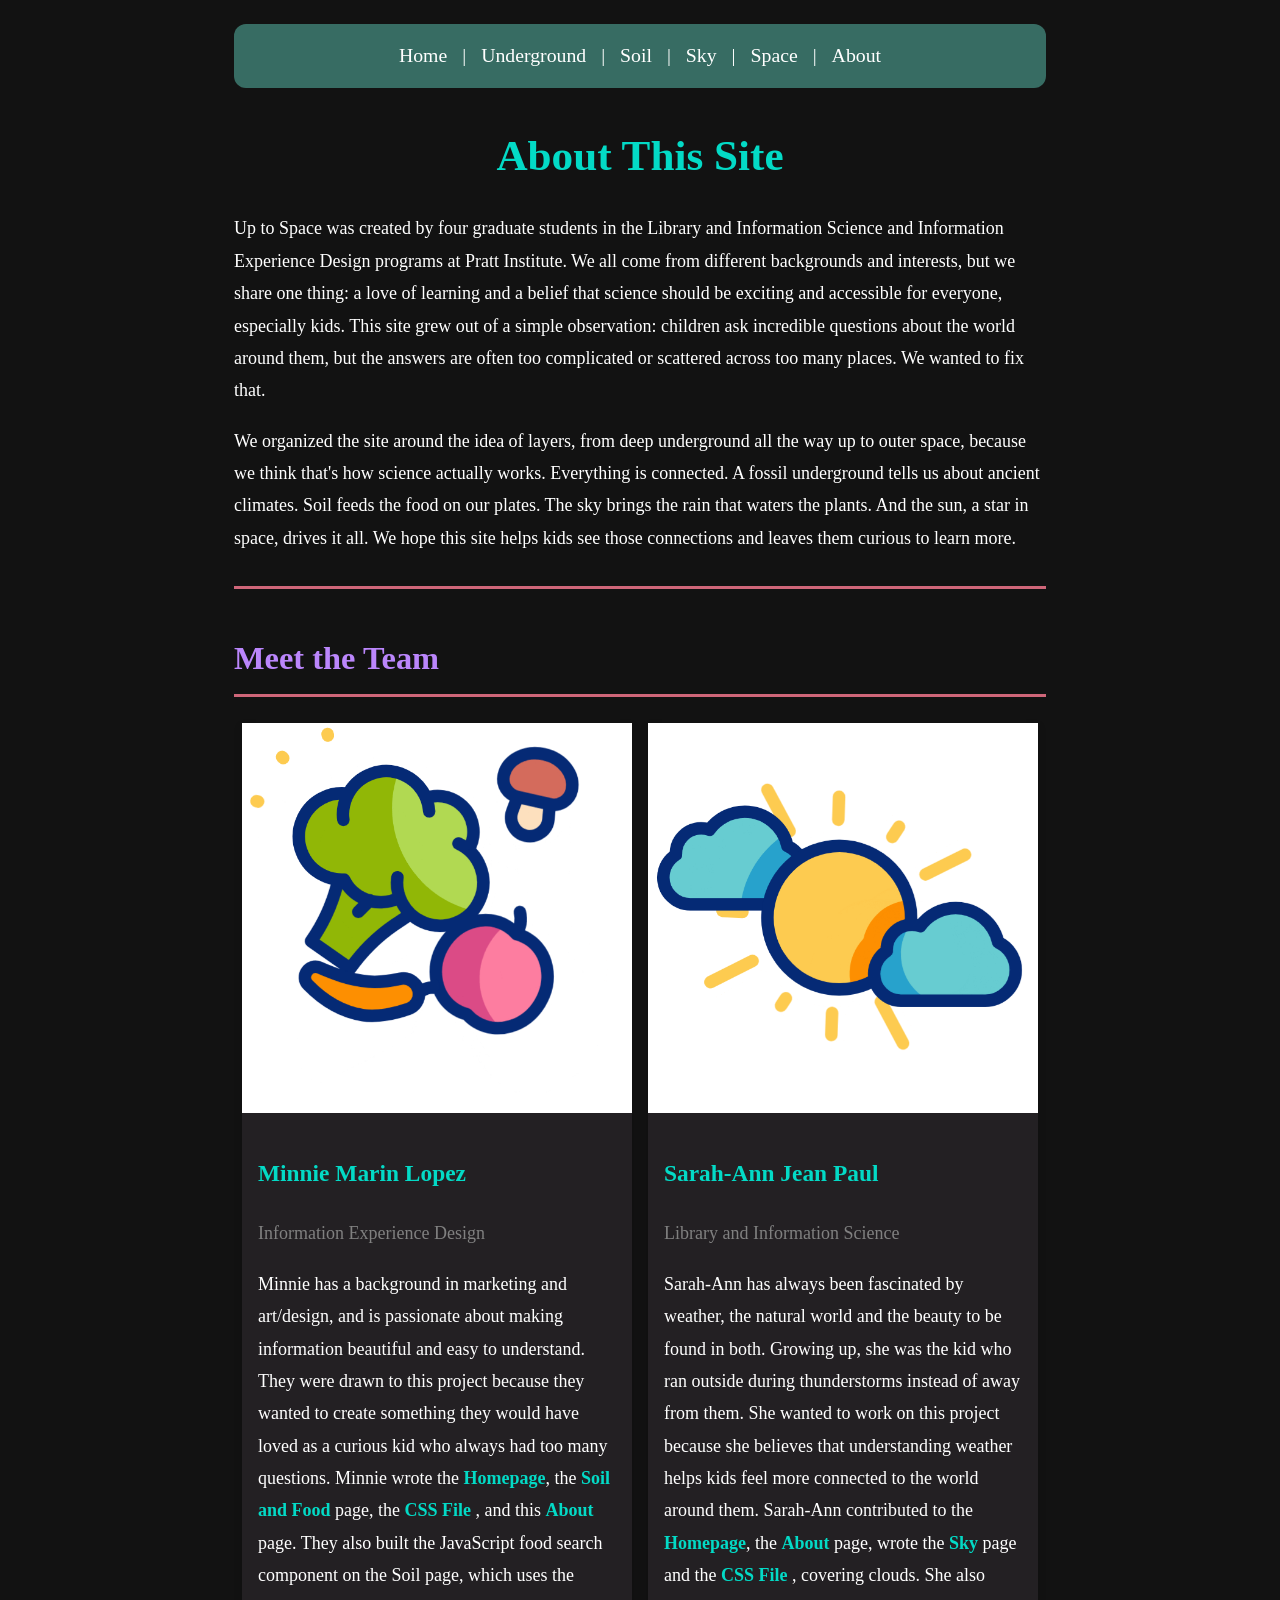
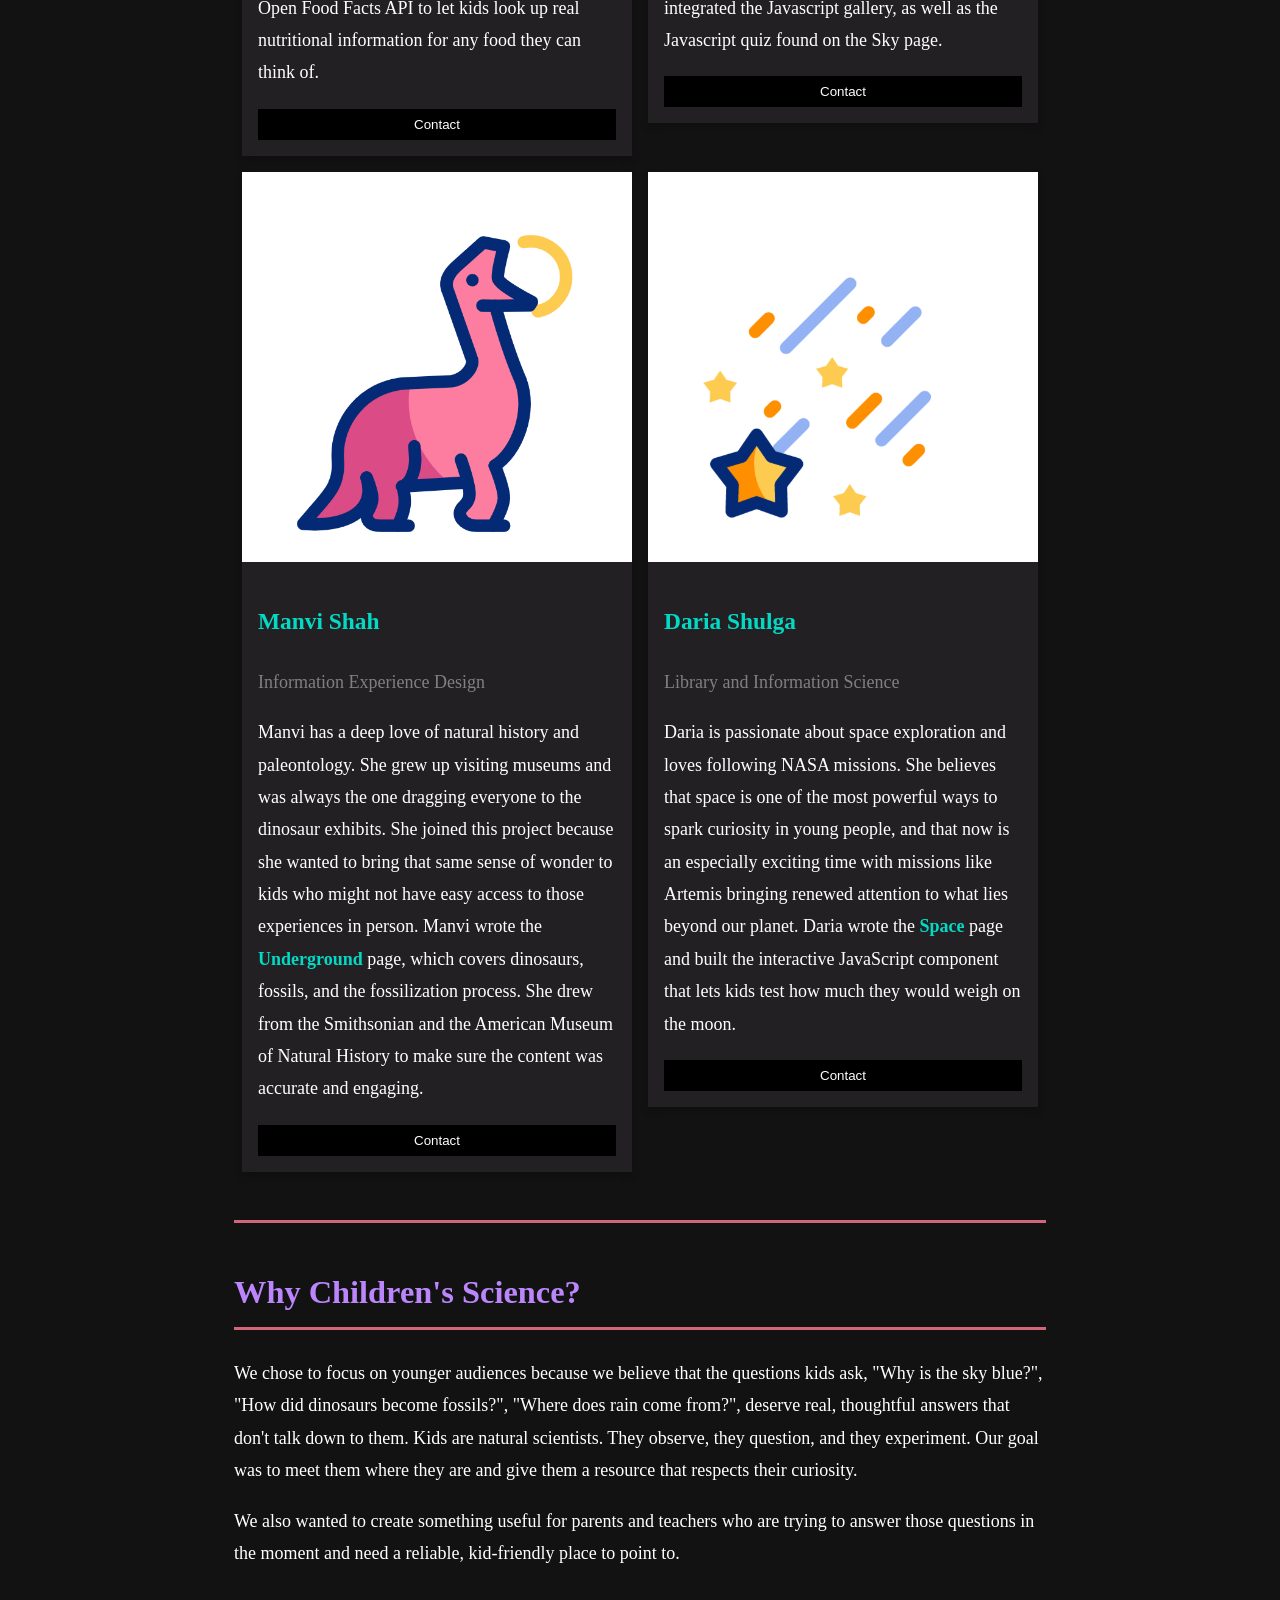
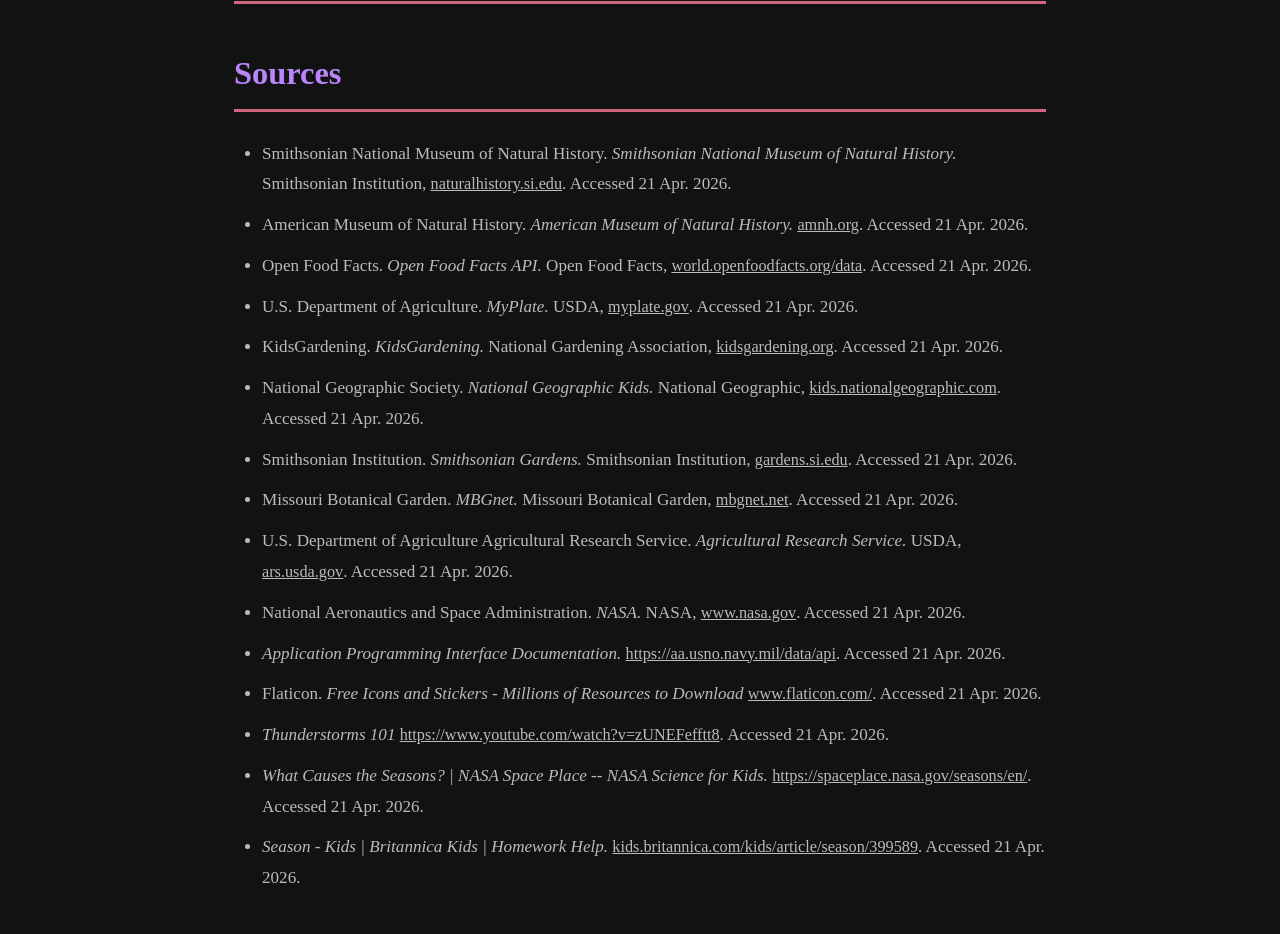
<file: about.html>
<!DOCTYPE html>
<html lang="en">
<head>
  <meta charset="UTF-8">
  <title>About</title>
  <link rel="stylesheet" href="style.css">
</head>

<body>

  <nav>
    <a href="index.html">Home</a> |
    <a href="underground.html">Underground</a> |
    <a href="soil.html">Soil</a> |
    <a href="clouds.html">Sky</a> |
    <a href="space.html">Space</a> |
    <a href="about.html">About</a>
  </nav>

  <h1>About This Site</h1>

  <p>
    Up to Space was created by four graduate students in the Library and Information Science and Information 
    Experience Design programs at Pratt Institute. We all come from different backgrounds and interests, but 
    we share one thing: a love of learning and a belief that science should be exciting and accessible for 
    everyone, especially kids. This site grew out of a simple observation: children ask incredible questions
    about the world around them, but the answers are often too complicated or scattered across too
    many places. We wanted to fix that.
  </p>

  <p>
    We organized the site around the idea of layers, from deep underground all the way up to outer space,
    because we think that's how science actually works. Everything is connected. A fossil underground
    tells us about ancient climates. Soil feeds the food on our plates. The sky brings the rain that
    waters the plants. And the sun, a star in space, drives it all. We hope this site helps kids see
    those connections and leaves them curious to learn more.
  </p>

  <hr>

  <h2>Meet the Team</h2>


  <div class="column">
    <div class="card">
<div class="vegetables">
     <img src="vegetables.gif" alt="gif animated of vegetables">
</div>
      <div class="container">
        <h3>Minnie Marin Lopez</h3>
        <p class="title">Information Experience Design</p>
        <p> Minnie has a background in marketing and art/design, and is passionate about making information
    beautiful and easy to understand. They were drawn to this project because they wanted to create
    something they would have loved as a curious kid who always had too many questions.
    Minnie wrote the <strong>Homepage</strong>, the <strong>Soil and Food</strong> page, the <strong> CSS File </strong>, and 
    this <strong>About</strong> page. They also built the JavaScript food search component on the Soil page, 
    which uses the Open Food Facts API to let kids look up real nutritional information for any food they can think of.</p>
  
        <p><button class="button">Contact</button></p>
      </div>
    </div>
  </div>


<div class="row">
  <div class="column">
    <div class="card">
<div class="weather">
      <img src="weather.gif" alt="gif of animated sun and clouds">
</div>
      <div class="container">
        <h3>Sarah-Ann Jean Paul</h3>
        <p class="title">Library and Information Science</p>
        <p>Sarah-Ann has always been fascinated by weather, the natural world and the beauty to be found in both. Growing up, she was the
    kid who ran outside during thunderstorms instead of away from them. She wanted to work on this
    project because she believes that understanding weather helps kids feel more
    connected to the world around them. Sarah-Ann contributed to the <strong>Homepage</strong>, the <strong>About</strong> page, wrote the <strong>Sky</strong> page and the <strong> CSS File </strong>, covering clouds.
    She also integrated the Javascript gallery, as well as the Javascript quiz found on the Sky page.</p>
    
        <p><button class="button">Contact</button></p>
      </div>
    </div>
  </div>
  </div>


  <div class="column">
    <div class="card">
<div class="dino">
      <img src="camarasaurus.gif" alt="gif of animated dinosaur">
</div>
      <div class="container">
        <h3>Manvi Shah</h3>
        <p class="title">Information Experience Design</p>
        <p> Manvi has a deep love of natural history and paleontology. She grew up visiting museums and
    was always the one dragging everyone to the dinosaur exhibits. She joined this project because
    she wanted to bring that same sense of wonder to kids who might not have easy access to those
    experiences in person.
    Manvi wrote the <strong>Underground</strong> page, which covers dinosaurs, fossils, and the
    fossilization process. She drew from the Smithsonian and the American Museum of Natural History
    to make sure the content was accurate and engaging.</p>
      
<p><button class="button">Contact</button></p>
      </div>
    </div>
</div>

<div class="row">
<div class="column">
    <div class="card">
<div class="stars">
      <img src="stars.gif" alt="gif of animated shooting stars">
</div>
      <div class="container">
        <h3>Daria Shulga</h3>
        <p class="title">Library and Information Science</p>
        <p> Daria is passionate about space exploration and loves following NASA missions. She believes
    that space is one of the most powerful ways to spark curiosity in young people, and that
    now is an especially exciting time with missions like Artemis bringing renewed attention
    to what lies beyond our planet.
    Daria wrote the <strong>Space</strong> page and built the interactive JavaScript component
    that lets kids test how much they would weigh on the moon.</p>
  
        <p><button class="button">Contact</button></p>
      </div>
    </div>
  </div>
</div>


  <hr>

  <h2>Why Children's Science?</h2>
  <p>
    We chose to focus on younger audiences because we believe that the questions kids ask,
    "Why is the sky blue?", "How did dinosaurs become fossils?", "Where does rain come from?",
    deserve real, thoughtful answers that don't talk down to them. Kids are natural scientists.
    They observe, they question, and they experiment. Our goal was to meet them where they are
    and give them a resource that respects their curiosity.
  </p>
  <p>
    We also wanted to create something useful for parents and teachers who are trying to answer
    those questions in the moment and need a reliable, kid-friendly place to point to.
  </p>

  <hr>

  <h2>Sources</h2>
  <ul>
    <li>
      Smithsonian National Museum of Natural History. <em>Smithsonian National Museum of Natural History.</em>
      Smithsonian Institution,
      <a href="https://naturalhistory.si.edu" target="_blank">naturalhistory.si.edu</a>.
      Accessed 21 Apr. 2026.
    </li>
    <li>
      American Museum of Natural History. <em>American Museum of Natural History.</em>
      <a href="https://www.amnh.org" target="_blank">amnh.org</a>.
      Accessed 21 Apr. 2026.
    </li>
    <li>
      Open Food Facts. <em>Open Food Facts API.</em> Open Food Facts,
      <a href="https://world.openfoodfacts.org/data" target="_blank">world.openfoodfacts.org/data</a>.
      Accessed 21 Apr. 2026.
    </li>
    <li>
      U.S. Department of Agriculture. <em>MyPlate.</em> USDA,
      <a href="https://www.myplate.gov" target="_blank">myplate.gov</a>.
      Accessed 21 Apr. 2026.
    </li>
    <li>
      KidsGardening. <em>KidsGardening.</em> National Gardening Association,
      <a href="https://kidsgardening.org" target="_blank">kidsgardening.org</a>.
      Accessed 21 Apr. 2026.
    </li>
    <li>
      National Geographic Society. <em>National Geographic Kids.</em> National Geographic,
      <a href="https://kids.nationalgeographic.com" target="_blank">kids.nationalgeographic.com</a>.
      Accessed 21 Apr. 2026.
    </li>
    <li>
      Smithsonian Institution. <em>Smithsonian Gardens.</em> Smithsonian Institution,
      <a href="https://gardens.si.edu" target="_blank">gardens.si.edu</a>.
      Accessed 21 Apr. 2026.
    </li>
    <li>
      Missouri Botanical Garden. <em>MBGnet.</em> Missouri Botanical Garden,
      <a href="https://www.mbgnet.net" target="_blank">mbgnet.net</a>.
      Accessed 21 Apr. 2026.
    </li>
    <li>
      U.S. Department of Agriculture Agricultural Research Service. <em>Agricultural Research Service.</em>
      USDA, <a href="https://www.ars.usda.gov" target="_blank">ars.usda.gov</a>.
      Accessed 21 Apr. 2026.
    </li>
    <li>
      National Aeronautics and Space Administration. <em>NASA.</em> NASA,
      <a href="https://www.nasa.gov" target="_blank">www.nasa.gov</a>.
      Accessed 21 Apr. 2026.
    </li>
    <li>
      <em>Application Programming Interface Documentation.</em>
      <a href="https://aa.usno.navy.mil/data/api" target="_blank">https://aa.usno.navy.mil/data/api</a>.
      Accessed 21 Apr. 2026.
    </li>
    <li>
      Flaticon. <em>Free Icons and Stickers - Millions of Resources to Download</em>
      <a href="https://www.flaticon.com/" target="_blank">www.flaticon.com/</a>.
      Accessed 21 Apr. 2026.
    </li>
    <li>
      <em>Thunderstorms 101</em>
      <a href="https://www.youtube.com/watch?v=zUNEFefftt8" target="_blank">https://www.youtube.com/watch?v=zUNEFefftt8</a>.
      Accessed 21 Apr. 2026.
    </li>
    <li>
      <em>What Causes the Seasons? | NASA Space Place -- NASA Science for Kids.</em>
      <a href="https://spaceplace.nasa.gov/seasons/en/" target="_blank">https://spaceplace.nasa.gov/seasons/en/</a>.
      Accessed 21 Apr. 2026.
    </li>
    <li>
      <em>Season - Kids | Britannica Kids | Homework Help.</em>
      <a href="https://kids.britannica.com/kids/article/season/399589" target="_blank">kids.britannica.com/kids/article/season/399589</a>.
      Accessed 21 Apr. 2026.
    </li>
  </ul>

</body>
</html>
</file>
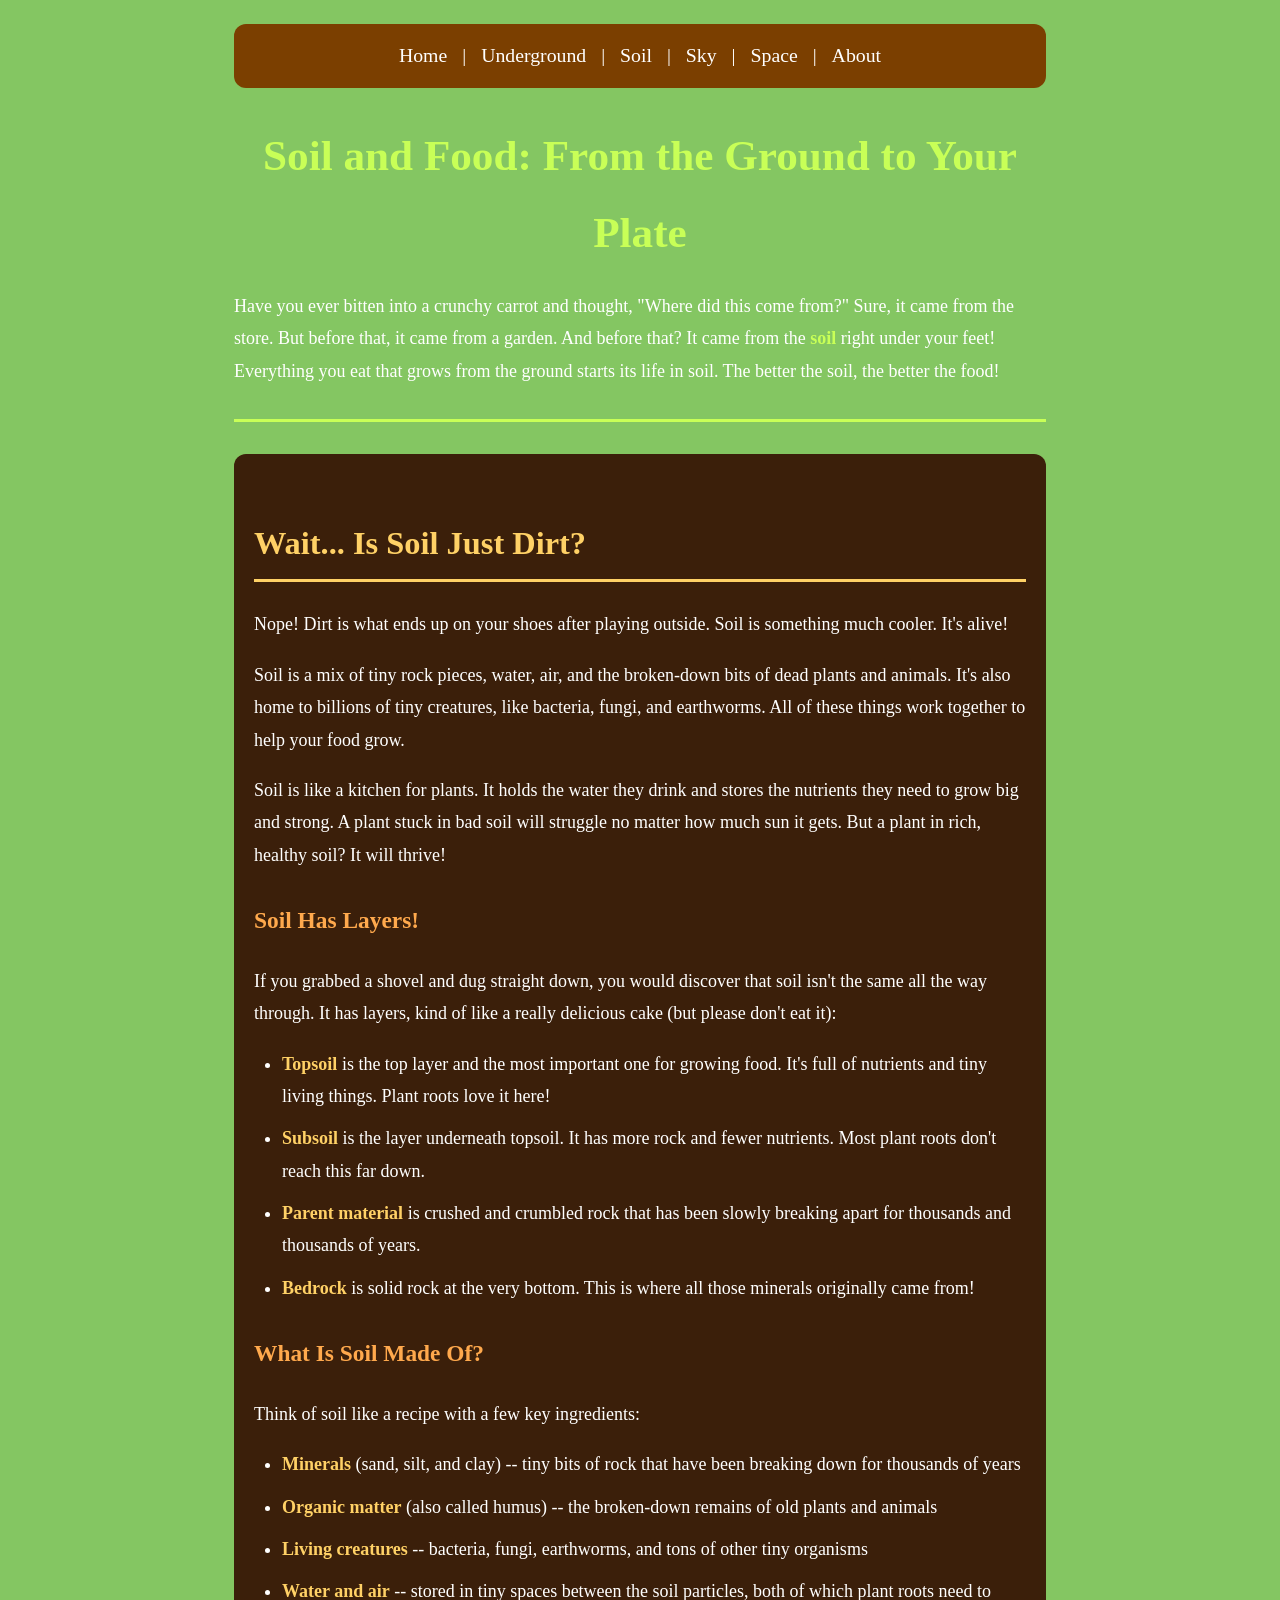
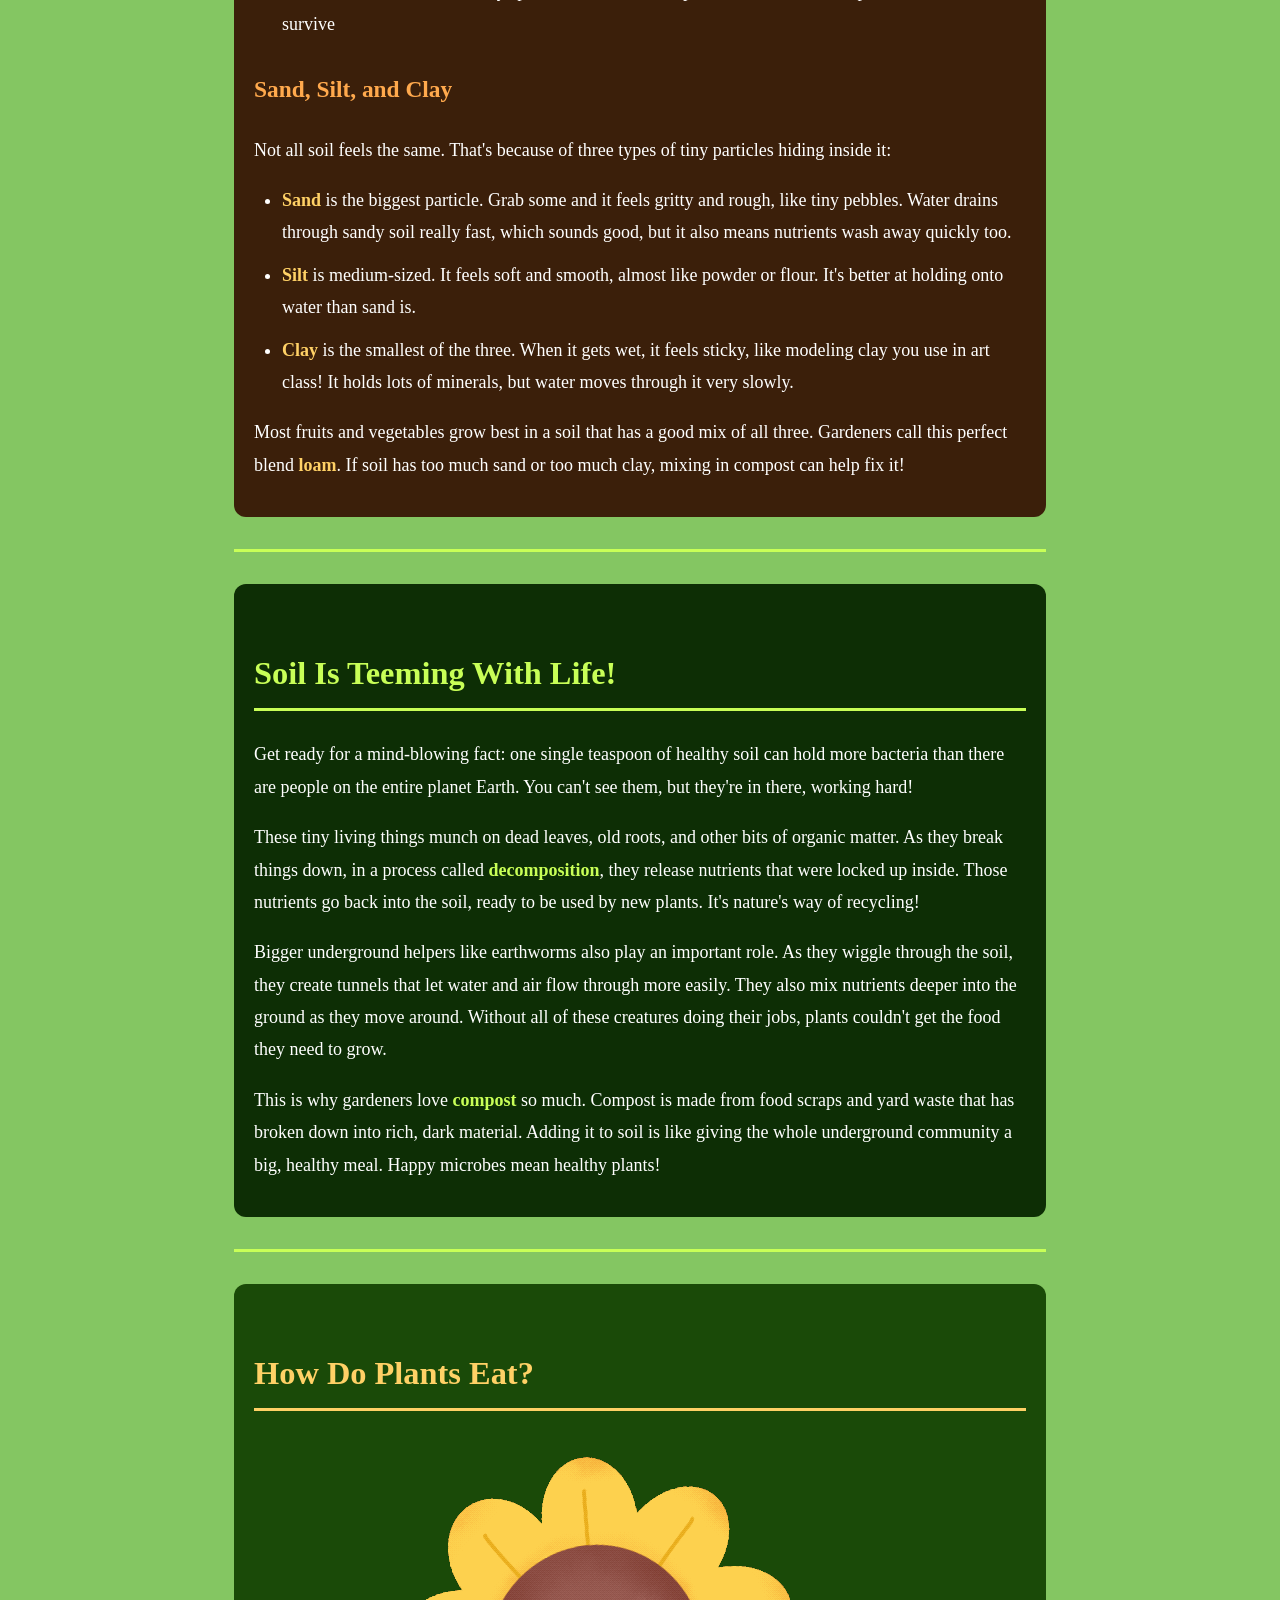
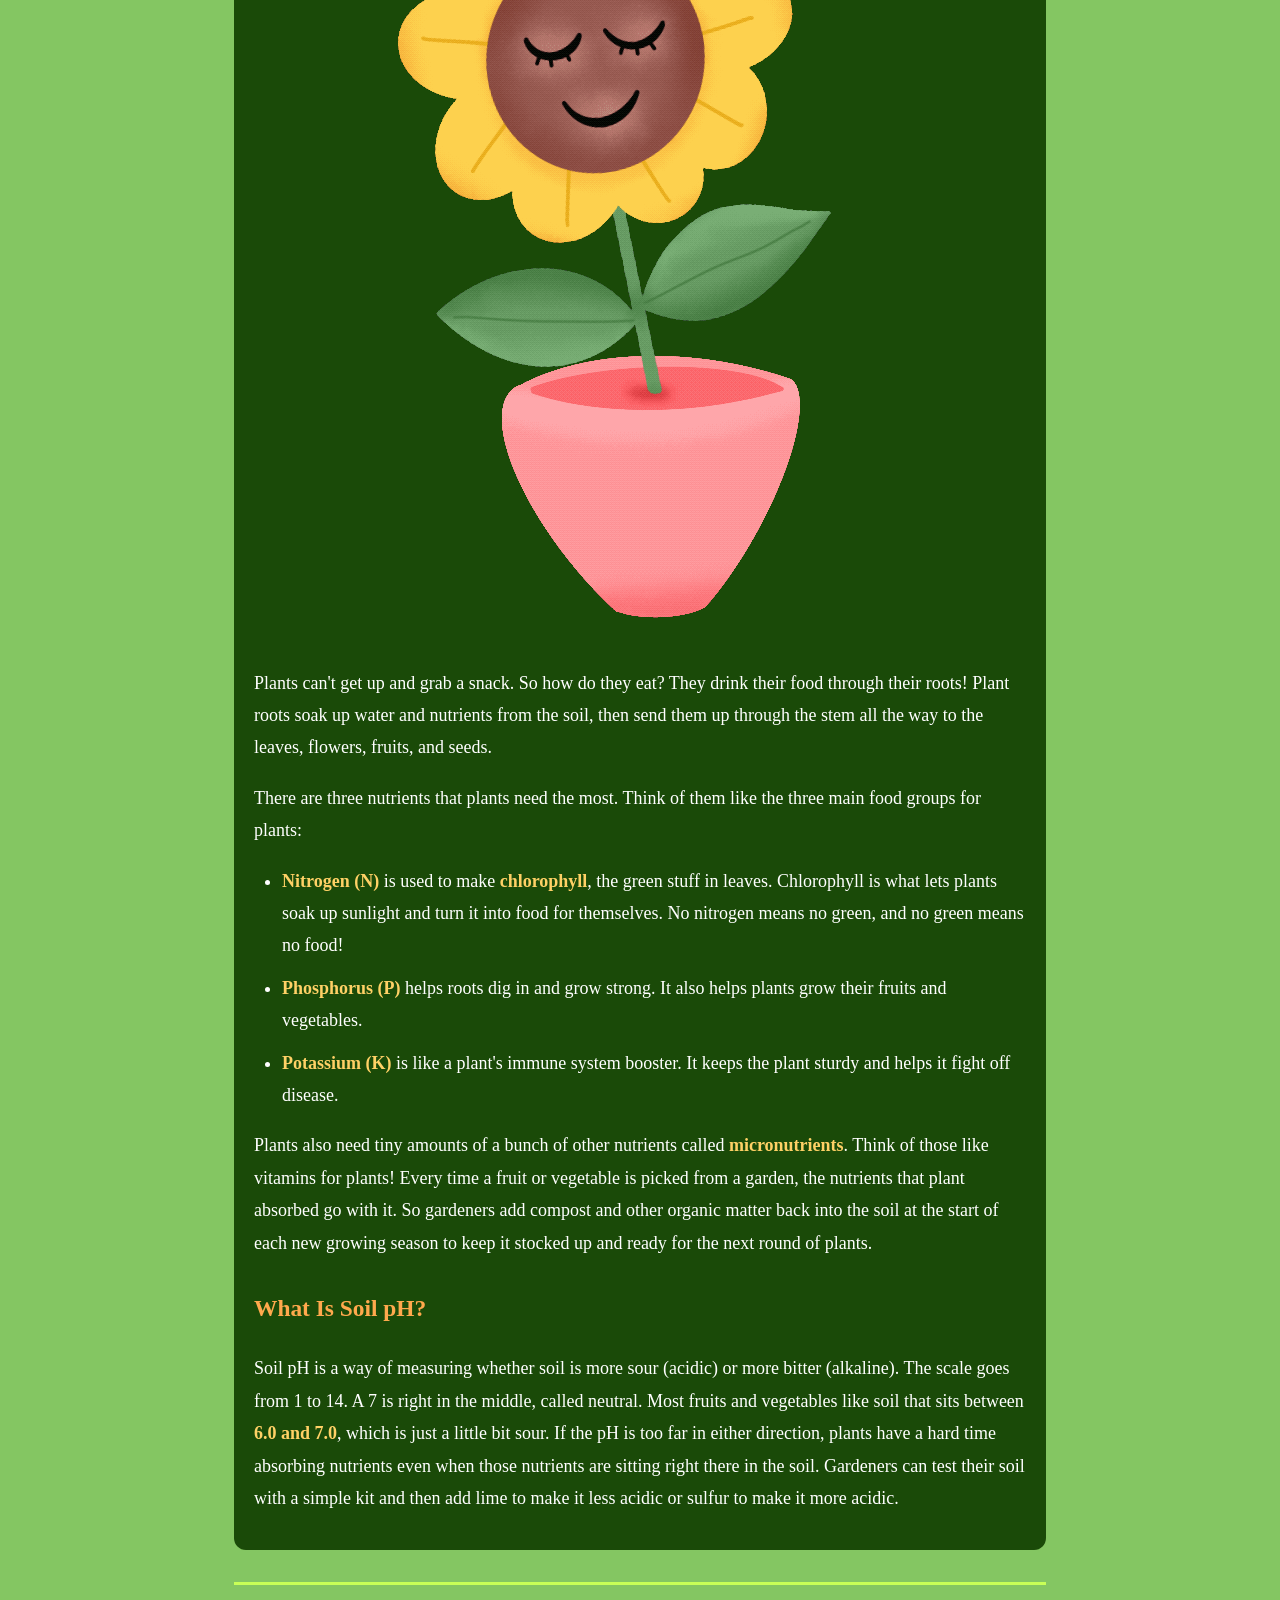
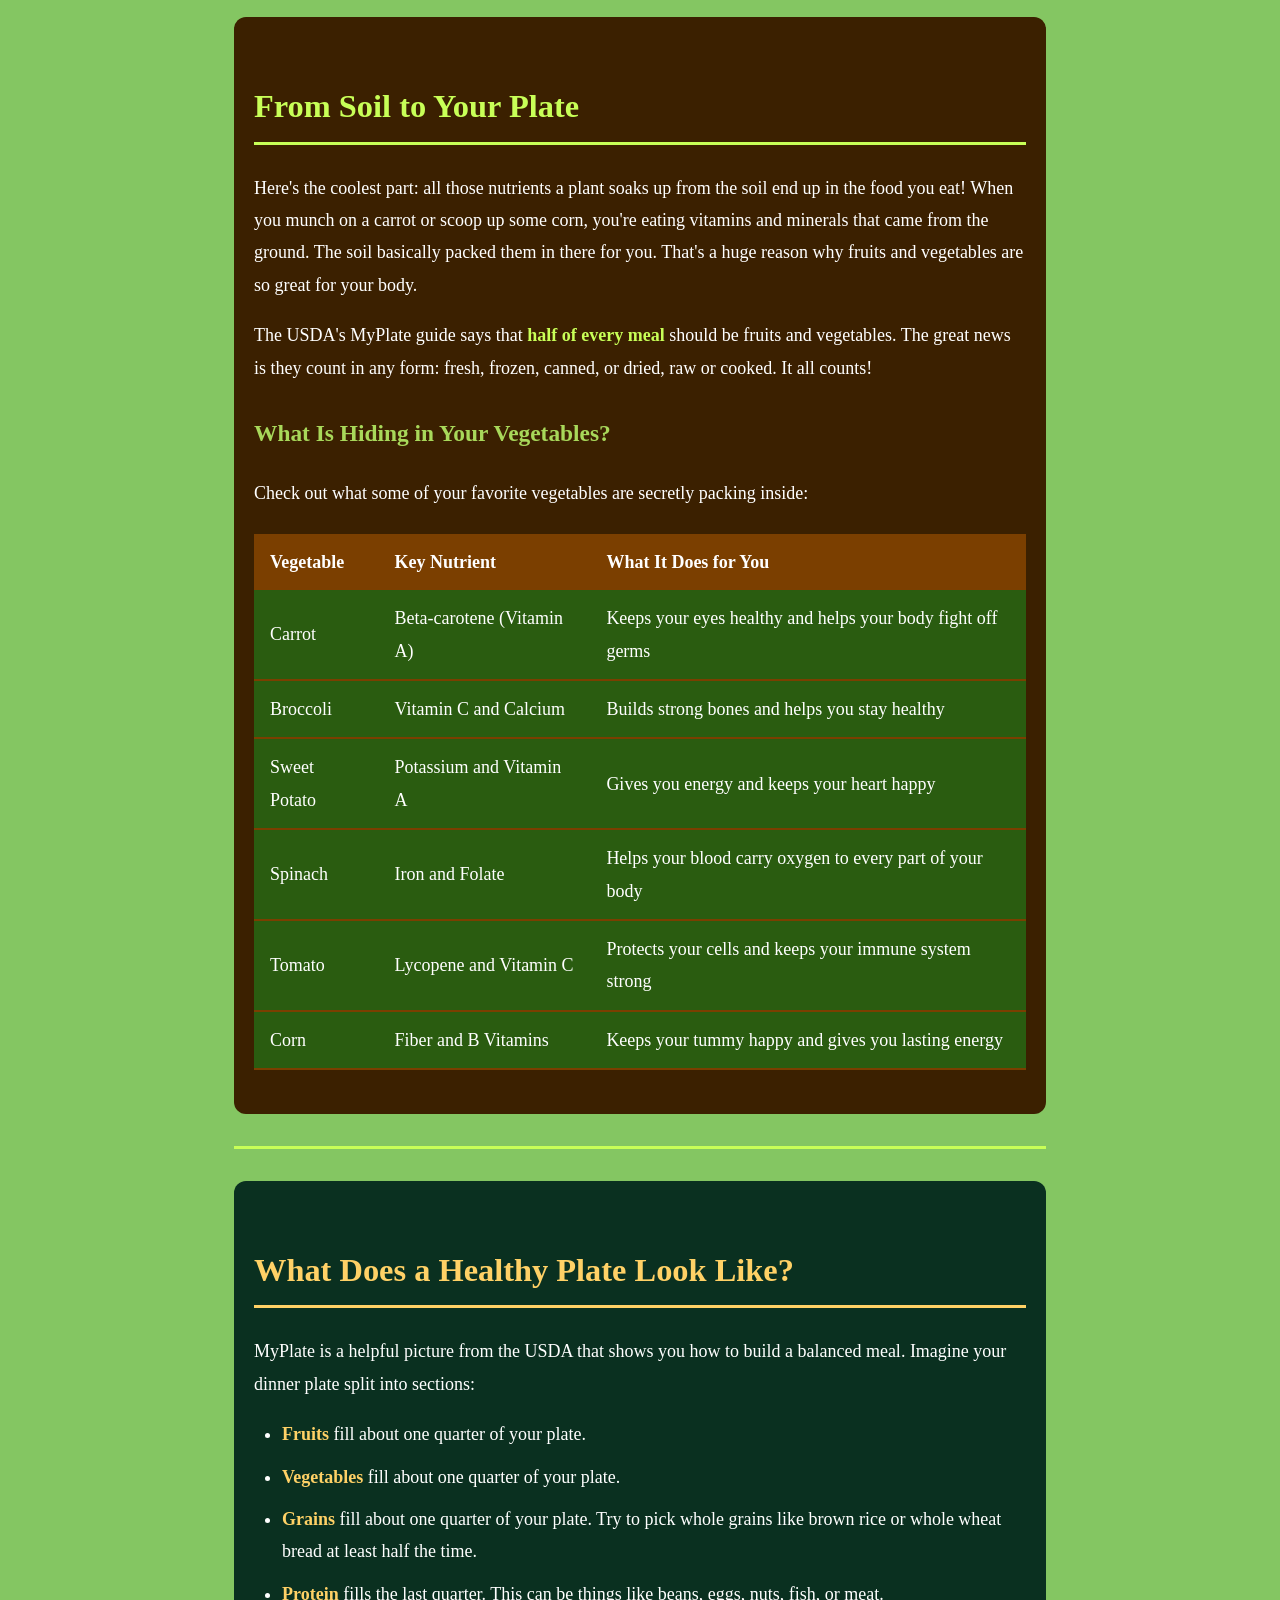
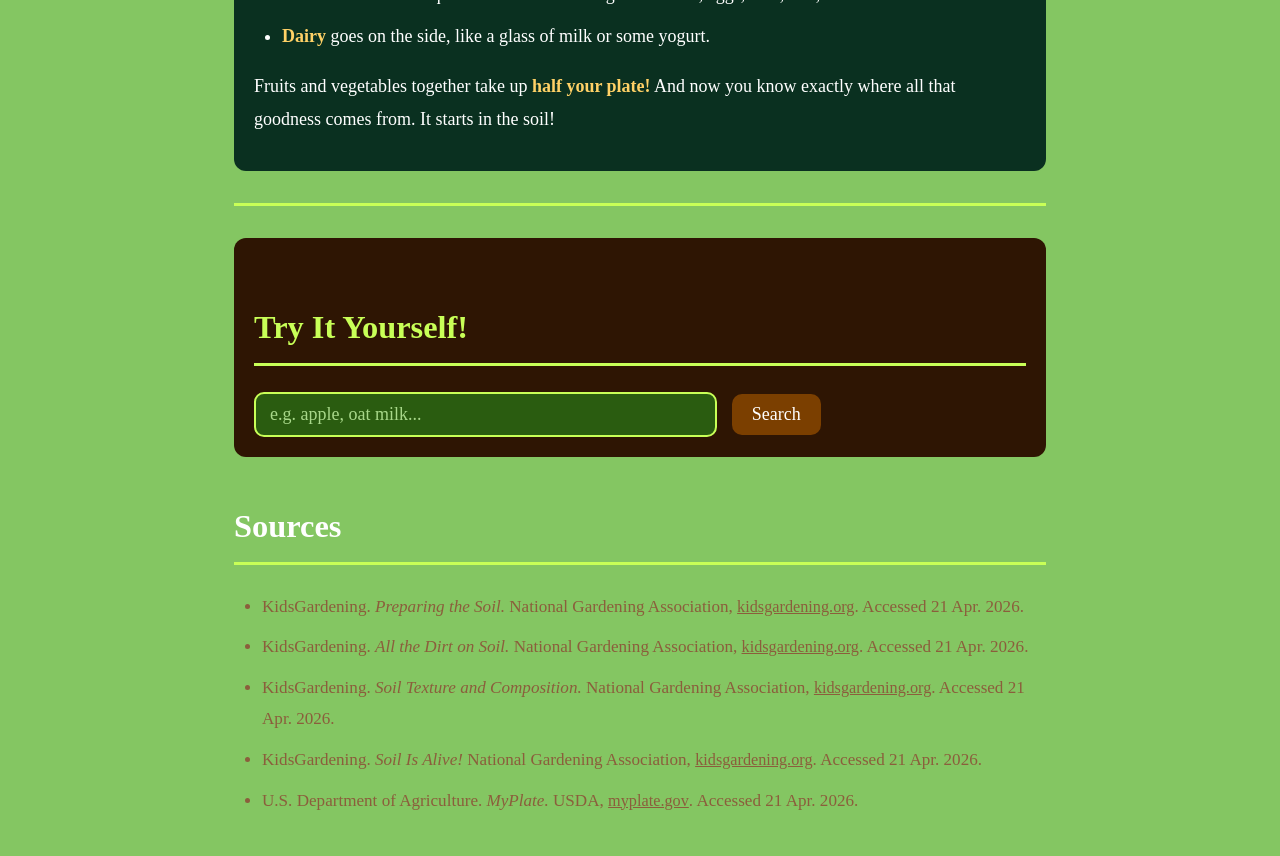
<file: soil.html>
<!DOCTYPE html>
<html lang="en">
<head>
  <meta charset="UTF-8">
  <title>Page 3: Soil and Food</title>
  <link rel="stylesheet" href="style.css">
</head>

<body class="soil-page">

  <nav>
    <a href="index.html">Home</a> |
    <a href="underground.html">Underground</a> |
    <a href="soil.html">Soil</a> |
    <a href="clouds.html">Sky</a> |
    <a href="space.html">Space</a> |
    <a href="about.html">About</a>
  </nav>

  <h1>Soil and Food: From the Ground to Your Plate</h1>

  <p>
    Have you ever bitten into a crunchy carrot and thought, "Where did this come from?"
    Sure, it came from the store. But before that, it came from a garden. And before that?
    It came from the <strong>soil</strong> right under your feet!
    Everything you eat that grows from the ground starts its life in soil.
    The better the soil, the better the food!
  </p>

  <hr>

  <!SECTION 1>
  <div class="section-1">
    <h2>Wait... Is Soil Just Dirt?</h2>

    <p>
      Nope! Dirt is what ends up on your shoes after playing outside.
      Soil is something much cooler. It's alive!
    </p>

    <p>
      Soil is a mix of tiny rock pieces, water, air, and the broken-down bits of dead plants and animals.
      It's also home to billions of tiny creatures, like bacteria, fungi, and earthworms.
      All of these things work together to help your food grow.
    </p>

    <p>
      Soil is like a kitchen for plants. It holds the water they drink and stores the nutrients they need to grow big and strong.
      A plant stuck in bad soil will struggle no matter how much sun it gets.
      But a plant in rich, healthy soil? It will thrive!
    </p>

    <h3>Soil Has Layers!</h3>
    <p>
      If you grabbed a shovel and dug straight down, you would discover that soil isn't the same all the way through.
      It has layers, kind of like a really delicious cake (but please don't eat it):
    </p>
    <ul>
      <li>
        <strong>Topsoil</strong> is the top layer and the most important one for growing food.
        It's full of nutrients and tiny living things. Plant roots love it here!
      </li>
      <li>
        <strong>Subsoil</strong> is the layer underneath topsoil. It has more rock and fewer nutrients.
        Most plant roots don't reach this far down.
      </li>
      <li>
        <strong>Parent material</strong> is crushed and crumbled rock that has been slowly breaking apart
        for thousands and thousands of years.
      </li>
      <li>
        <strong>Bedrock</strong> is solid rock at the very bottom. This is where all those minerals originally came from!
      </li>
    </ul>

    <h3>What Is Soil Made Of?</h3>
    <p>
      Think of soil like a recipe with a few key ingredients:
    </p>
    <ul>
      <li><strong>Minerals</strong> (sand, silt, and clay) -- tiny bits of rock that have been breaking down for thousands of years</li>
      <li><strong>Organic matter</strong> (also called humus) -- the broken-down remains of old plants and animals</li>
      <li><strong>Living creatures</strong> -- bacteria, fungi, earthworms, and tons of other tiny organisms</li>
      <li><strong>Water and air</strong> -- stored in tiny spaces between the soil particles, both of which plant roots need to survive</li>
    </ul>

    <h3>Sand, Silt, and Clay</h3>
    <p>
      Not all soil feels the same. That's because of three types of tiny particles hiding inside it:
    </p>
    <ul>
      <li>
        <strong>Sand</strong> is the biggest particle. Grab some and it feels gritty and rough, like tiny pebbles.
        Water drains through sandy soil really fast, which sounds good, but it also means nutrients wash away quickly too.
      </li>
      <li>
        <strong>Silt</strong> is medium-sized. It feels soft and smooth, almost like powder or flour.
        It's better at holding onto water than sand is.
      </li>
      <li>
        <strong>Clay</strong> is the smallest of the three. When it gets wet, it feels sticky, like modeling clay you use in art class!
        It holds lots of minerals, but water moves through it very slowly.
      </li>
    </ul>
    <p>
      Most fruits and vegetables grow best in a soil that has a good mix of all three.
      Gardeners call this perfect blend <strong>loam</strong>.
      If soil has too much sand or too much clay, mixing in compost can help fix it!
    </p>
  </div>

  <hr>

  <!SECTION 2>
  <div class="section-2">
    <h2>Soil Is Teeming With Life!</h2>

    <p>
      Get ready for a mind-blowing fact: one single teaspoon of healthy soil can hold
      more bacteria than there are people on the entire planet Earth.
      You can't see them, but they're in there, working hard!
    </p>

    <p>
      These tiny living things munch on dead leaves, old roots, and other bits of organic matter.
      As they break things down, in a process called <strong>decomposition</strong>, they release nutrients
      that were locked up inside. Those nutrients go back into the soil, ready to be used by new plants.
      It's nature's way of recycling!
    </p>

    <p>
      Bigger underground helpers like earthworms also play an important role.
      As they wiggle through the soil, they create tunnels that let water and air flow through more easily.
      They also mix nutrients deeper into the ground as they move around.
      Without all of these creatures doing their jobs, plants couldn't get the food they need to grow.
    </p>

    <p>
      This is why gardeners love <strong>compost</strong> so much.
      Compost is made from food scraps and yard waste that has broken down into rich, dark material.
      Adding it to soil is like giving the whole underground community a big, healthy meal.
      Happy microbes mean healthy plants!
    </p>
  </div>

  <hr>

  <!SECTION 3>
  <div class="section-3">
    <h2>How Do Plants Eat?</h2>
<img class="flower-gif" src="dailyfina-flower-11528.gif" alt="friendly sunflower">
    <p>
      Plants can't get up and grab a snack. So how do they eat?
      They drink their food through their roots!
      Plant roots soak up water and nutrients from the soil, then send them up through the stem
      all the way to the leaves, flowers, fruits, and seeds.
    </p>

    <p>
      There are three nutrients that plants need the most. Think of them like the three main food groups for plants:
    </p>
    <ul>
      <li>
        <strong>Nitrogen (N)</strong> is used to make <strong>chlorophyll</strong>, the green stuff in leaves.
        Chlorophyll is what lets plants soak up sunlight and turn it into food for themselves.
        No nitrogen means no green, and no green means no food!
      </li>
      <li>
        <strong>Phosphorus (P)</strong> helps roots dig in and grow strong.
        It also helps plants grow their fruits and vegetables.
      </li>
      <li>
        <strong>Potassium (K)</strong> is like a plant's immune system booster.
        It keeps the plant sturdy and helps it fight off disease.
      </li>
    </ul>

    <p>
      Plants also need tiny amounts of a bunch of other nutrients called <strong>micronutrients</strong>.
      Think of those like vitamins for plants!
      Every time a fruit or vegetable is picked from a garden, the nutrients that plant absorbed go with it.
      So gardeners add compost and other organic matter back into the soil at the start of each new growing season
      to keep it stocked up and ready for the next round of plants.
    </p>

    <h3>What Is Soil pH?</h3>
    <p>
      Soil pH is a way of measuring whether soil is more sour (acidic) or more bitter (alkaline).
      The scale goes from 1 to 14. A 7 is right in the middle, called neutral.
      Most fruits and vegetables like soil that sits between <strong>6.0 and 7.0</strong>, which is just a little bit sour.
      If the pH is too far in either direction, plants have a hard time absorbing nutrients
      even when those nutrients are sitting right there in the soil.
      Gardeners can test their soil with a simple kit and then add lime to make it less acidic or sulfur to make it more acidic.
    </p>
  </div>

  <hr>

  <!SECTION 4>
  <div class="section-4">
    <h2>From Soil to Your Plate</h2>

    <p>
      Here's the coolest part: all those nutrients a plant soaks up from the soil end up in the food you eat!
      When you munch on a carrot or scoop up some corn, you're eating vitamins and minerals that came from the ground.
      The soil basically packed them in there for you.
      That's a huge reason why fruits and vegetables are so great for your body.
    </p>

    <p>
      The USDA's MyPlate guide says that <strong>half of every meal</strong> should be fruits and vegetables.
      The great news is they count in any form: fresh, frozen, canned, or dried, raw or cooked. It all counts!
    </p>

    <h3>What Is Hiding in Your Vegetables?</h3>
    <p>
      Check out what some of your favorite vegetables are secretly packing inside:
    </p>

<table>
      <thead>
        <tr>
          <th>Vegetable</th>
          <th>Key Nutrient</th>
          <th>What It Does for You</th>
        </tr>
      </thead>
      <tbody>
        <tr>
          <td>Carrot</td>
          <td>Beta-carotene (Vitamin A)</td>
          <td>Keeps your eyes healthy and helps your body fight off germs</td>
        </tr>
        <tr>
          <td>Broccoli</td>
          <td>Vitamin C and Calcium</td>
          <td>Builds strong bones and helps you stay healthy</td>
        </tr>
        <tr>
          <td>Sweet Potato</td>
          <td>Potassium and Vitamin A</td>
          <td>Gives you energy and keeps your heart happy</td>
        </tr>
        <tr>
          <td>Spinach</td>
          <td>Iron and Folate</td>
          <td>Helps your blood carry oxygen to every part of your body</td>
        </tr>
        <tr>
          <td>Tomato</td>
          <td>Lycopene and Vitamin C</td>
          <td>Protects your cells and keeps your immune system strong</td>
        </tr>
        <tr>
          <td>Corn</td>
          <td>Fiber and B Vitamins</td>
          <td>Keeps your tummy happy and gives you lasting energy</td>
        </tr>
      </tbody>
    </table>
  </div>

  <hr>

  <!SECTON 5>
  <div class="section-5">
    <h2>What Does a Healthy Plate Look Like?</h2>

    <p>
      MyPlate is a helpful picture from the USDA that shows you how to build a balanced meal.
      Imagine your dinner plate split into sections:
    </p>
    <ul>
      <li><strong>Fruits</strong> fill about one quarter of your plate.</li>
      <li><strong>Vegetables</strong> fill about one quarter of your plate.</li>
      <li><strong>Grains</strong> fill about one quarter of your plate. Try to pick whole grains like brown rice or whole wheat bread at least half the time.</li>
      <li><strong>Protein</strong> fills the last quarter. This can be things like beans, eggs, nuts, fish, or meat.</li>
      <li><strong>Dairy</strong> goes on the side, like a glass of milk or some yogurt.</li>
    </ul>

    <p>
      Fruits and vegetables together take up <strong>half your plate!</strong>
      And now you know exactly where all that goodness comes from. It starts in the soil!
    </p>
  </div>

  <hr>

  <!SECTION 6>
  <div class="section-6">
    <h2>Try It Yourself!</h2>

    <input id="search-input" type="text" placeholder="e.g. apple, oat milk...">
    <button id="search-btn">Search</button>
    <div id="cards"></div>

    <script>
      var inputBox = document.getElementById("search-input");
      var searchButton = document.getElementById("search-btn");
      var resultsBox = document.getElementById("cards");

      function searchFood(foodName, attempts) {

        if (attempts == 0) {
          resultsBox.innerHTML = "<p>Could not load results. Please try again.</p>";
          return;
        }

        var url = "https://us.openfoodfacts.org/cgi/search.pl?search_terms=" + encodeURIComponent(foodName) + "&search_simple=1&action=process&json=1&page_size=1&sort_by=unique_scans_n&fields=product_name,product_name_en,nutriments,nutrition_grades,serving_size,serving_quantity&cc=us&lc=en";
        fetch(url, { mode: "cors" })
          .then(function(response) {
            return response.json();
          })
          .then(function(data) {

            var product = data.products[0];

            if (product == undefined) {
              resultsBox.innerHTML = "<p>No results found for " + foodName + "</p>";
              return;
            }

            var name = product.product_name_en || product.product_name || foodName;
            var serving = product.serving_size || "100g";
            var servingGrams = parseFloat(product.serving_quantity) || 100;
            var ratio = servingGrams / 100;

            var cal = product.nutriments["energy-kcal_100g"];
            var carbsRaw = product.nutriments["carbohydrates_100g"];
            var fatRaw = product.nutriments["fat_100g"];
            var proteinRaw = product.nutriments["proteins_100g"];
            var sugarsRaw = product.nutriments["sugars_100g"];
            var grade = product.nutrition_grades;

            var calories = cal ? Math.round(cal * ratio) + " kcal" : "N/A";
            var carbs = carbsRaw ? (carbsRaw * ratio).toFixed(1) + " g" : "N/A";
            var fat = fatRaw ? (fatRaw * ratio).toFixed(1) + " g" : "N/A";
            var protein = proteinRaw ? (proteinRaw * ratio).toFixed(1) + " g" : "N/A";
            var sugars = sugarsRaw ? (sugarsRaw * ratio).toFixed(1) + " g" : "N/A";

            var cardHTML = "";
            cardHTML += "<h2>" + name + "</h2>";
            cardHTML += "<p>Serving size: " + serving + "</p>";
            cardHTML += "<p>Calories: " + calories + "</p>";
            cardHTML += "<p>Carbs: " + carbs + "</p>";
            cardHTML += "<p>Fat: " + fat + "</p>";
            cardHTML += "<p>Protein: " + protein + "</p>";
            cardHTML += "<p>Sugars: " + sugars + "</p>";
            cardHTML += "<p>Nutri-Score: <strong>" + (grade ? grade.toUpperCase() : "Not available") + "</strong></p>";

            resultsBox.innerHTML = cardHTML;

          })
          .catch(function() {
            resultsBox.innerHTML = "<p>Trying again...</p>";
            setTimeout(function() {
              searchFood(foodName, attempts - 1);
            }, 1000);
          });
      }

      searchButton.addEventListener("click", function() {

        var foodName = inputBox.value;

        if (foodName == "") {
          return;
        }

        resultsBox.style.display = "block";
        resultsBox.innerHTML = "<p>Loading " + foodName + "...</p>";

        searchFood(foodName, 5);

      });
    </script>
  </div>

  <!REFERENCES>
  <h2>Sources</h2>
  <ul>
    <li>
      KidsGardening. <em>Preparing the Soil.</em> National Gardening Association,
      <a href="https://kidsgardening.org/resources/gardening-basics-preparing-the-soil/" target="_blank">kidsgardening.org</a>.
      Accessed 21 Apr. 2026.
    </li>
    <li>
      KidsGardening. <em>All the Dirt on Soil.</em> National Gardening Association,
      <a href="https://kidsgardening.org/resources/gardening-basics-all-the-dirt-on-soil/" target="_blank">kidsgardening.org</a>.
      Accessed 21 Apr. 2026.
    </li>
    <li>
      KidsGardening. <em>Soil Texture and Composition.</em> National Gardening Association,
      <a href="https://kidsgardening.org/resources/lesson-plans-soil-texture-and-composition/" target="_blank">kidsgardening.org</a>.
      Accessed 21 Apr. 2026.
    </li>
    <li>
      KidsGardening. <em>Soil Is Alive!</em> National Gardening Association,
      <a href="https://kidsgardening.org/resources/lesson-plan-soil-is-alive/" target="_blank">kidsgardening.org</a>.
      Accessed 21 Apr. 2026.
    </li>
    <li>
      U.S. Department of Agriculture. <em>MyPlate.</em> USDA,
      <a href="https://www.myplate.gov" target="_blank">myplate.gov</a>. Accessed 21 Apr. 2026.
    </li>
  </ul>

</body>
</html>
</file>
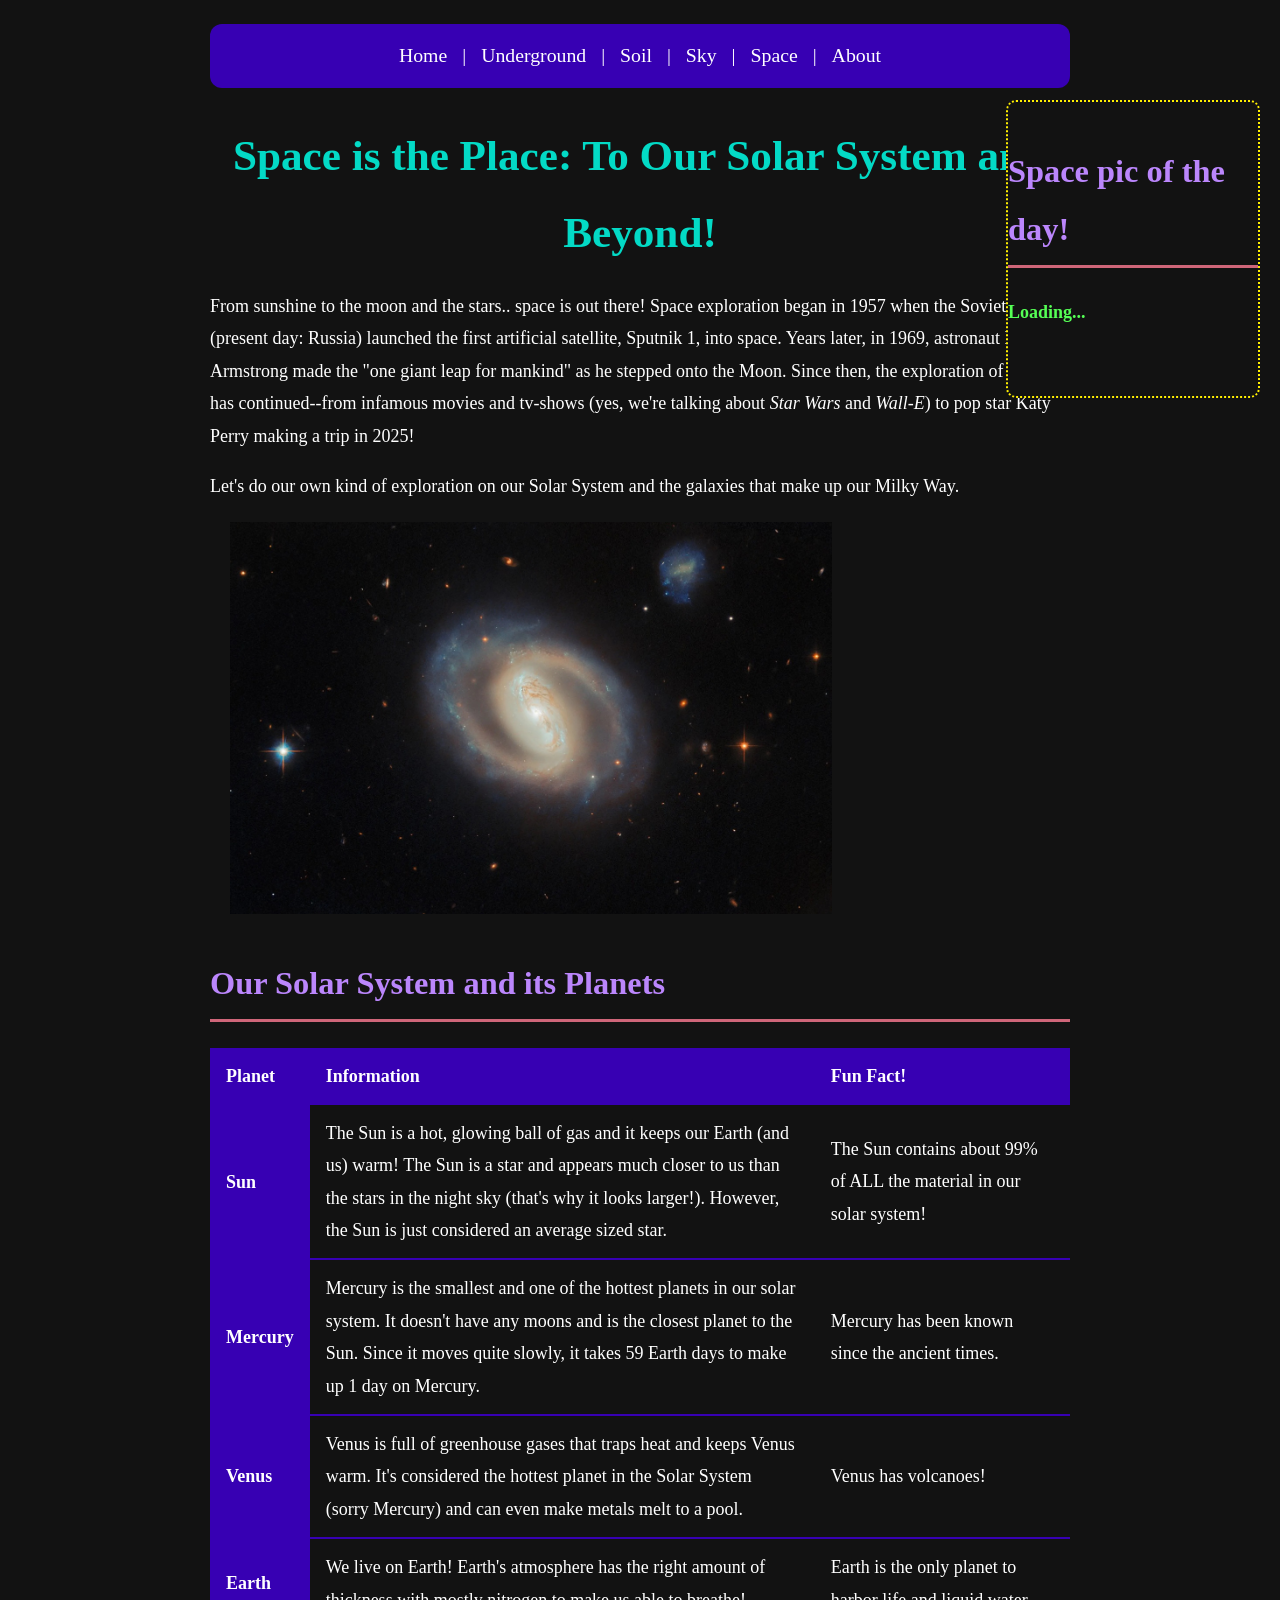
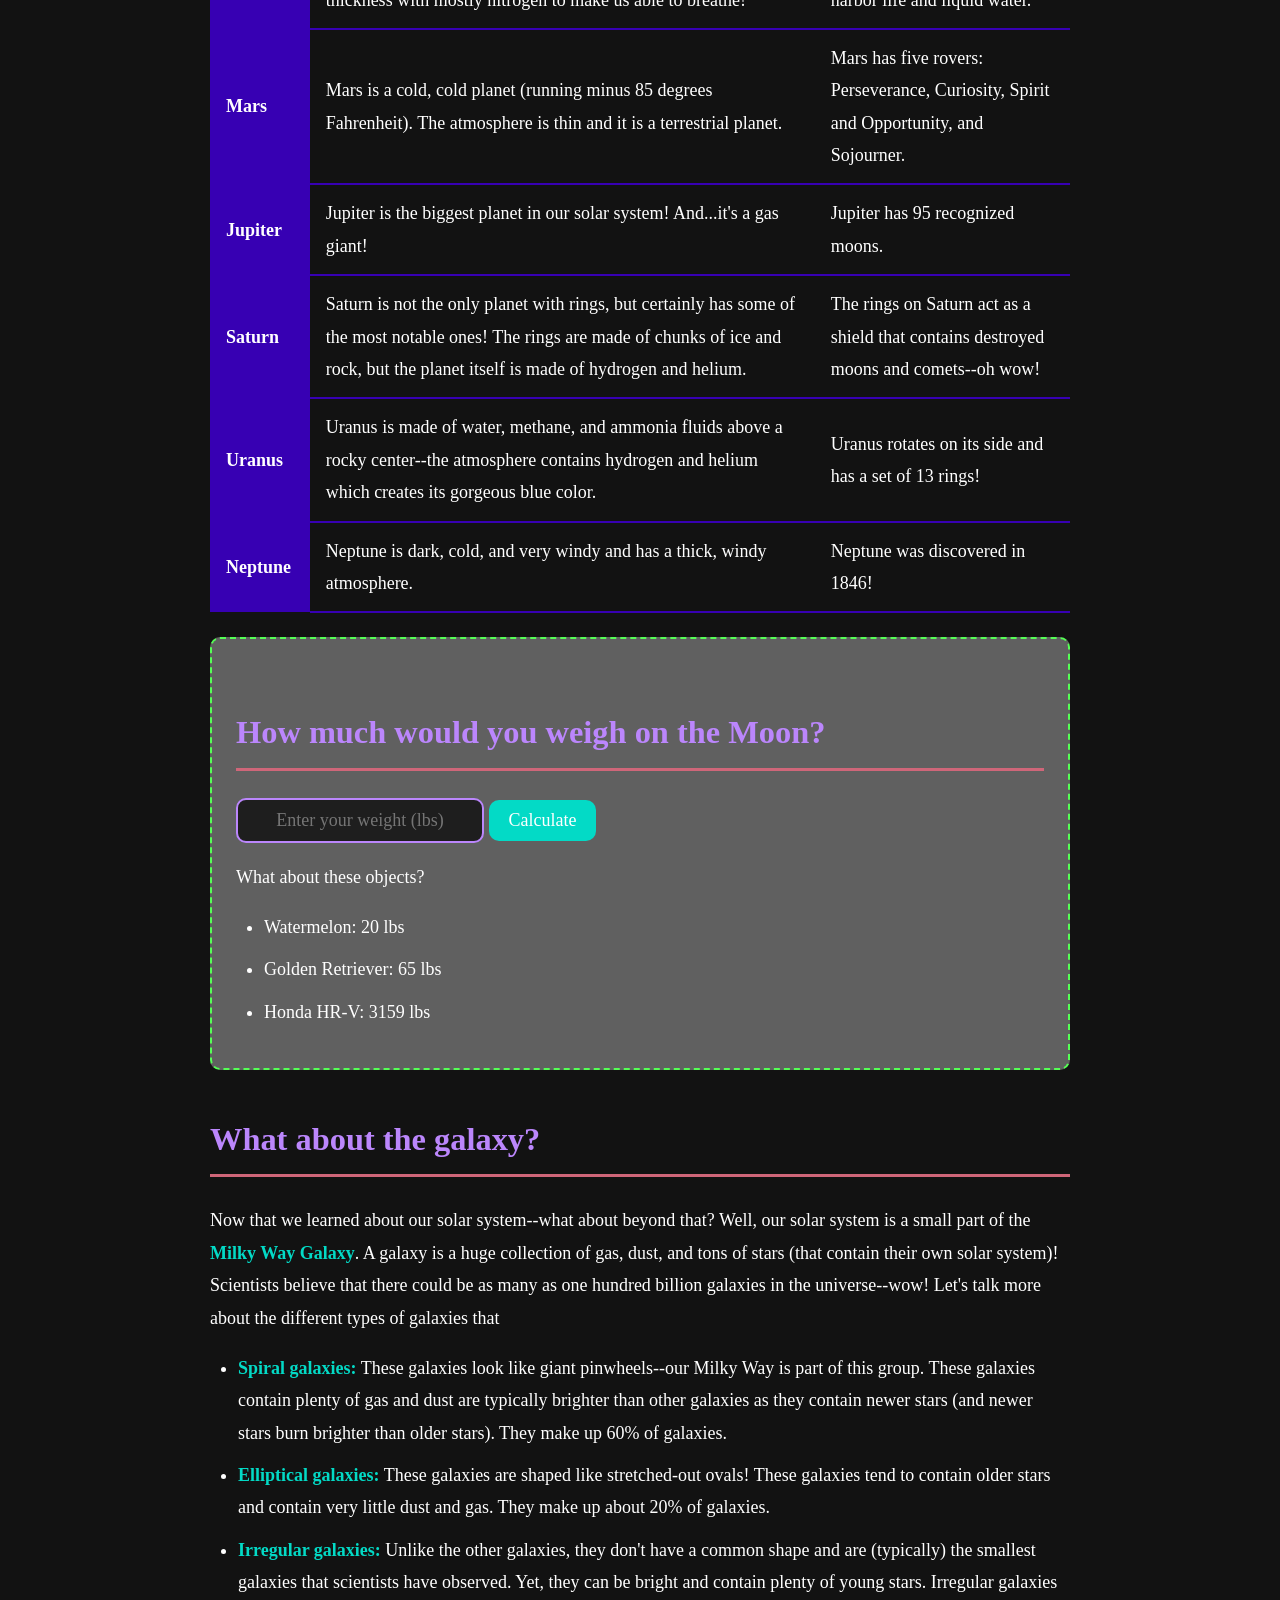
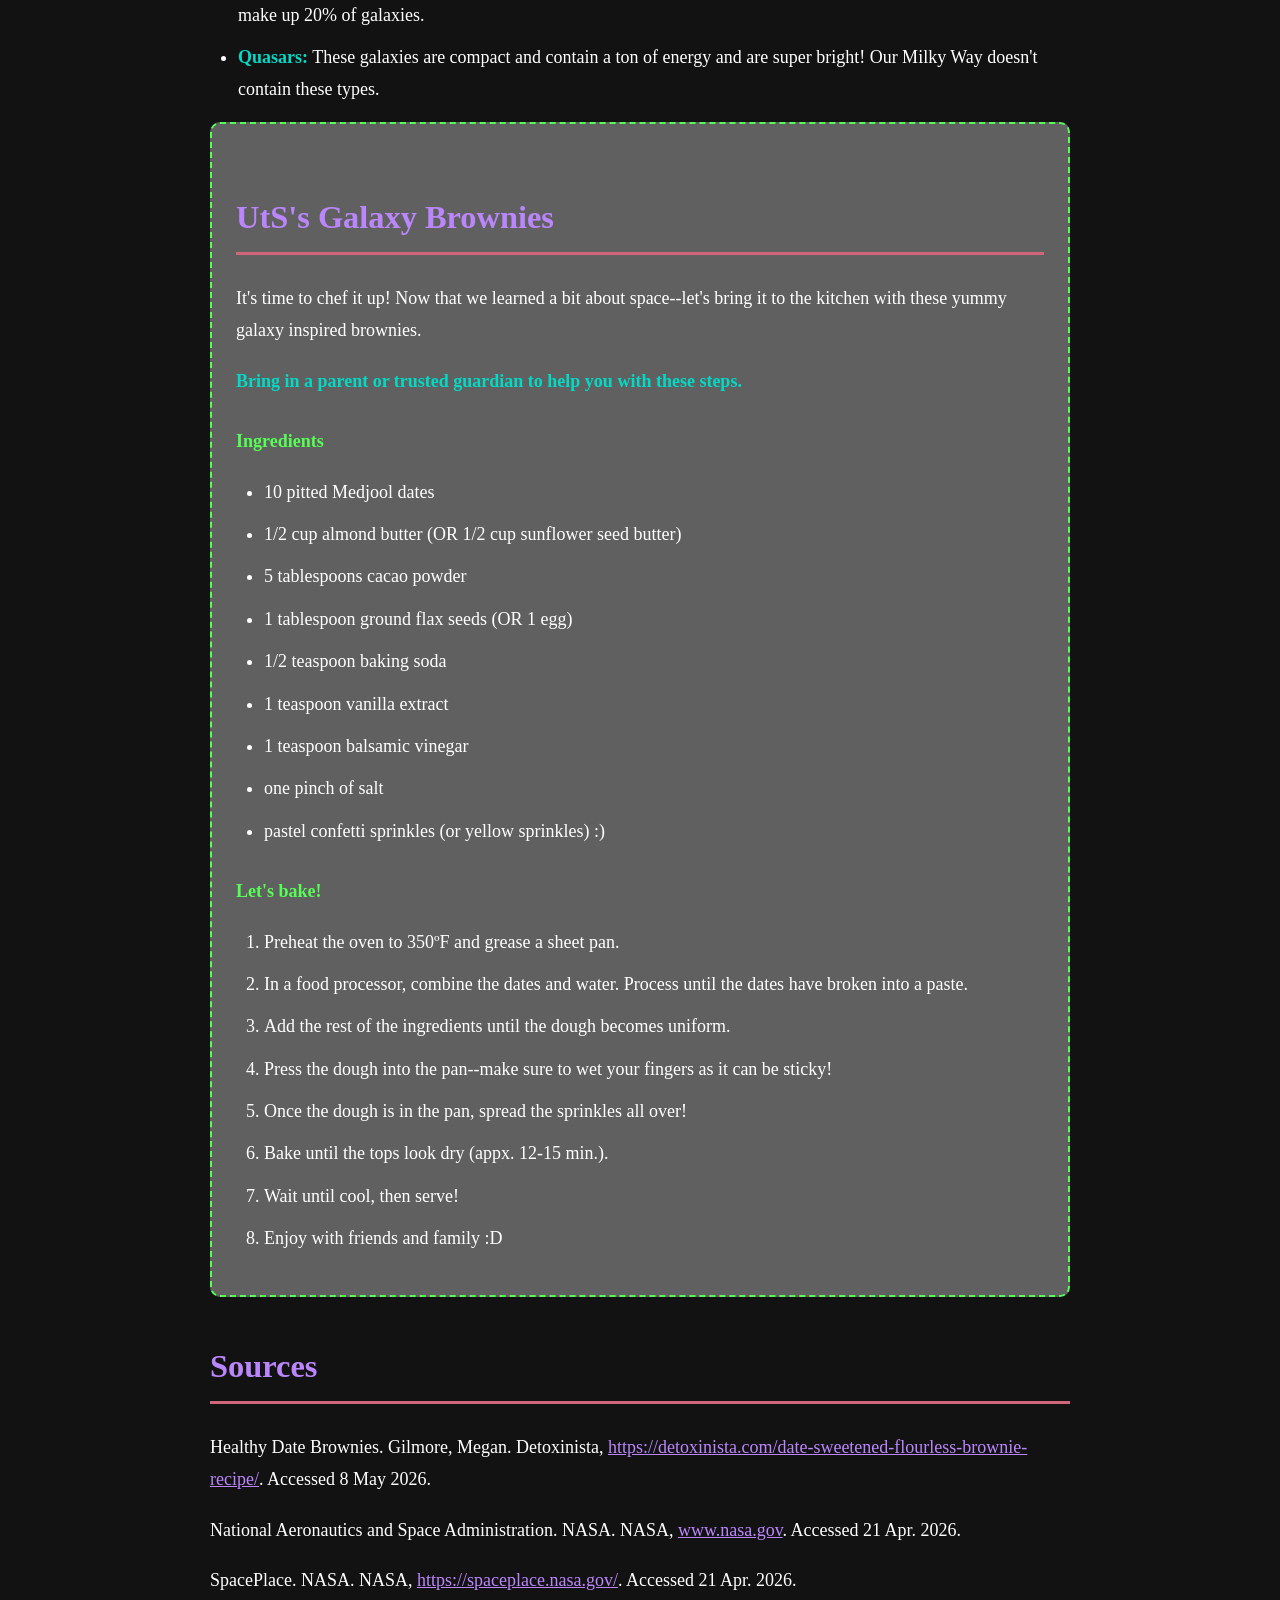
<file: space.html>
<!DOCTYPE html>
<html lang="en">
    <head>
        <link rel="stylesheet" type="text/css" href="spacestyle.css">
        <meta charset="UTF-8">
        <title>Page 4: Space</title>
        <meta name="description" content="Space">
        <meta name="keywords" content="HTML,CSS,webpage,space,NASA">
        <meta name="author" content="Daria Shulga"> 
        <meta name="viewport" content="width=device-width, initial-scale=1.0"> 
    </head>
    <body>
        <nav>
            <a href="index.html">Home</a> |
            <a href="underground.html">Underground</a> |
            <a href="soil.html">Soil</a> |
            <a href="clouds.html">Sky</a> |
            <a href="space.html">Space</a> |
            <a href="about.html">About</a>
        </nav>

<!-- Intro -->
    <h1>Space is the Place: To Our Solar System and Beyond!</h1>
        <p>From sunshine to the moon and the stars.. space is out there! Space exploration began in 1957 when the Soviet Union (present day: Russia) launched the first artificial satellite, Sputnik 1, into space.
            Years later, in 1969, astronaut Neil Armstrong made the "one giant leap for mankind" as he stepped onto the Moon. 
            Since then, the exploration of space has continued--from infamous movies and tv-shows (yes, we're talking about <i>Star Wars</i> and <i>Wall-E</i>) to pop star Katy Perry making a trip in 2025!</p> 
        <p>Let's do our own kind of exploration on our Solar System and the galaxies that make up our Milky Way.</p>

<div id="hubble">
<img src="hubble.jpeg" alt="a luminous swirl set against the deep black of space"></div>

<!-- 1: Solar system -->
    <h2>Our Solar System and its Planets</h2>
        <table>
            <tr>
                <th>Planet</th>
                <th>Information</th>
                <th>Fun Fact!</th>
            </tr>
            <tr>
                <th>Sun</th>
                    <td>The Sun is a hot, glowing ball of gas and it keeps our Earth (and us) warm! The Sun is a star and appears much closer to us than the stars in the night sky (that's why it looks larger!). However, the Sun is just considered an average sized star.</td>
                    <td>The Sun contains about 99% of ALL the material in our solar system!</td>
            </tr>
            <tr>
                <th>Mercury</th>
                    <td>Mercury is the smallest and one of the hottest planets in our solar system. It doesn't have any moons and is the closest planet to the Sun. Since it moves quite slowly, it takes 59 Earth days to make up 1 day on Mercury.</td>
                    <td>Mercury has been known since the ancient times.</td>
            </tr>
            <tr>
                <th>Venus</th>
                    <td>Venus is full of greenhouse gases that traps heat and keeps Venus warm. It's considered the hottest planet in the Solar System (sorry Mercury) and can even make metals melt to a pool.</td>
                    <td>Venus has volcanoes!</td>
            </tr>
            <tr>
                <th>Earth</th>
                    <td>We live on Earth! Earth's atmosphere has the right amount of thickness with mostly nitrogen to make us able to breathe!</td>
                    <td>Earth is the only planet to harbor life and liquid water.</td>
            </tr>
            <tr>
                <th>Mars</th>
                    <td>Mars is a cold, cold planet (running minus 85 degrees Fahrenheit). The atmosphere is thin and it is a terrestrial planet.</td>
                    <td>Mars has five rovers: Perseverance, Curiosity, Spirit and Opportunity, and Sojourner.</td>
            </tr>
            <tr>
                <th>Jupiter</th>
                    <td>Jupiter is the biggest planet in our solar system! And...it's a gas giant!</td>
                    <td>Jupiter has 95 recognized moons.</td>
            </tr>
            <tr>
                <th>Saturn</th>
                    <td>Saturn is not the only planet with rings, but certainly has some of the most notable ones! The rings are made of chunks of ice and rock, but the planet itself is made of hydrogen and helium.</td>
                    <td>The rings on Saturn act as a shield that contains destroyed moons and comets--oh wow!</td>
            </tr>
            <tr>
                <th>Uranus</th>
                    <td>Uranus is made of water, methane, and ammonia fluids above a rocky center--the atmosphere contains hydrogen and helium which creates its gorgeous blue color.</td>
                    <td>Uranus rotates on its side and has a set of 13 rings!</td>
            </tr>
            <tr>
                <th>Neptune</th>
                    <td>Neptune is dark, cold, and very windy and has a thick, windy atmosphere.</td>
                    <td>Neptune was discovered in 1846!</td>
            </tr>
        </table>

<!-- 2: How much would you weigh -->
<div class="box">
    <h2>How much would you weigh on the Moon?</h2>
        <input type="text" id="weight" placeholder="Enter your weight (lbs)">
        <button onclick="calculate()">Calculate</button>
        <p id="moon-result"></p>
        <script>
            function calculate() {
                let weight = document.getElementById("weight").value;
                let moonWeight = (weight * 0.165).toFixed(1);
                document.getElementById("moon-result").textContent = "You would weigh " + moonWeight + " lbs on the Moon!";
            }
        </script>
    <p>What about these objects?</p>
        <ul>
            <li>Watermelon: 20 lbs</li>
            <li>Golden Retriever: 65 lbs</li>
            <li>Honda HR-V: 3159 lbs</li>
        </ul>
</div>

<!-- 3: Galaxy types -->
    <h2>What about the galaxy?</h2>
        <p>Now that we learned about our solar system--what about beyond that? Well, our solar system is a small part of the <strong>Milky Way Galaxy</strong>. A galaxy is a huge collection of gas, dust, and tons of stars (that contain their own solar system)! Scientists believe that there could be as many as one hundred billion galaxies in the universe--wow! Let's talk more about the different types of galaxies that</p>
            <ul>
                <li><strong>Spiral galaxies:</strong> These galaxies look like giant pinwheels--our Milky Way is part of this group. These galaxies contain plenty of gas and dust are typically brighter than other galaxies as they contain newer stars (and newer stars burn brighter than older stars). They make up 60% of galaxies.</li>
                <li><strong>Elliptical galaxies:</strong> These galaxies are shaped like stretched-out ovals! These galaxies tend to contain older stars and contain very little dust and gas. They make up about 20% of galaxies.</li>
                <li><strong>Irregular galaxies:</strong> Unlike the other galaxies, they don't have a common shape and are (typically) the smallest galaxies that scientists have observed. Yet, they can be bright and contain plenty of young stars. Irregular galaxies make up 20% of galaxies.</li>
                <li><strong>Quasars:</strong> These galaxies are compact and contain a ton of energy and are super bright! Our Milky Way doesn't contain these types.</li>
            </ul>

<!-- 4: Galaxy brownies -->
<div class="box">
    <h2>UtS's Galaxy Brownies</h2>
        <p>It's time to chef it up! Now that we learned a bit about space--let's bring it to the kitchen with these yummy galaxy inspired brownies.</p> 
        <p><strong>Bring in a parent or trusted guardian to help you with these steps.</strong></p>
    <h3>Ingredients</h3>
        <ul>
            <li>10 pitted Medjool dates</li>
            <li>1/2 cup almond butter (OR 1/2 cup sunflower seed butter)</li>
            <li>5 tablespoons cacao powder</li>
            <li>1 tablespoon ground flax seeds (OR 1 egg)</li>
            <li>1/2 teaspoon baking soda</li>
            <li>1 teaspoon vanilla extract</li>
            <li>1 teaspoon balsamic vinegar</li>
            <li>one pinch of salt</li>
            <li>pastel confetti sprinkles (or yellow sprinkles) :)</li>
        </ul>
    <h3>Let's bake!</h3>
        <ol>
            <li>Preheat the oven to 350ºF and grease a sheet pan.</li>
            <li>In a food processor, combine the dates and water. Process until the dates have broken into a paste.</li>
            <li>Add the rest of the ingredients until the dough becomes uniform.</li>
            <li>Press the dough into the pan--make sure to wet your fingers as it can be sticky!</li>
            <li>Once the dough is in the pan, spread the sprinkles all over!</li>
            <li>Bake until the tops look dry (appx. 12-15 min.).</li>
            <li>Wait until cool, then serve!</li>
            <li>Enjoy with friends and family :D</li>
        </ol>
</div>

<!-- 5: Sources -->
<h2>Sources</h2>
    <p>Healthy Date Brownies. Gilmore, Megan. Detoxinista, <a href="https://detoxinista.com/date-sweetened-flourless-brownie-recipe/">https://detoxinista.com/date-sweetened-flourless-brownie-recipe/</a>. Accessed 8 May 2026.</p>
    <p>National Aeronautics and Space Administration. NASA. NASA, <a href="www.nasa.gov">www.nasa.gov</a>. Accessed 21 Apr. 2026.</p>
    <p>SpacePlace. NASA. NASA, <a href="https://spaceplace.nasa.gov/">https://spaceplace.nasa.gov/</a>. Accessed 21 Apr. 2026.</p>

<!-- 6: Side APoD -->
<div id="apod-container">
        <h2>Space pic of the day!</h2>
        <h3 id="apod-title">Loading...</h3>
        <img id="apod-image" 
            alt="A NASA selected astronomy image of the day"
            src="[data-uri]">
        <p id="apod-desc"></p>
            <script>
                fetch("https://api.nasa.gov/planetary/apod?api_key=DEMO_KEY")
                .then(res => res.json())
                .then(data => {
                    document.getElementById("apod-title").textContent = data.title;
                    document.getElementById("apod-image").src = data.url;
                    document.getElementById("apod-image").alt = data.title;
                    document.getElementById("apod-desc").textContent = data.explanation;
                })
                .catch(error => console.error("Error:", error));
            </script>
</div>
</body>
</html>
</file>
<file: style.css>
/* colors: #121212 background, #FFFFFF text, #03DAC6 teal, #3700B3 purple, #BB86FC light purple, #CF6679 pink, font: Comic Sans */

/* body */
body {
  background-color: #121212;
  color: #FFFFFF;
  font-family: "Comic Sans MS", "Comic Sans", cursive;
  font-size: 18px;
  line-height: 1.8;
  max-width: 860px;
  margin: 0 auto;
  padding: 24px;
  text-align: left;
}

/* nav */
nav {
  background-color: #376C63;
  padding: 14px 20px;
  border-radius: 12px;
  text-align: center;
  font-size: 1.1em;
  margin-bottom: 24px;
}

/* nav links */
nav a {
  color: #FFFFFF;
  text-decoration: none;
  margin: 0 10px;
}

/* nav hover */
nav a:hover {
  color: #03DAC6;
  text-decoration: underline;
}

/* divider */
hr {
  border: none;
  border-top: 3px solid #CF6679;
  margin: 32px 0;
}

/* h1 */
h1 {
  color: #03DAC6;
  font-size: 2.4em;
  text-align: center;
  margin-bottom: 12px;
}

/* h2 */
h2 {
  color: #BB86FC;
  font-size: 1.8em;
  border-bottom: 3px solid #CF6679;
  padding-bottom: 6px;
  margin-top: 40px;
  text-align: left;
}

/* h3 */
h3 {
  color: #03DAC6;
  font-size: 1.3em;
  margin-top: 28px;
  text-align: left;
}

/* paragraphs */
p {
  margin-bottom: 16px;
}

/* lists */
ul, ol {
  padding-left: 28px;
  margin-bottom: 16px;
}

/* list items */
li {
  margin-bottom: 10px;
}

/* bold */
strong {
  color: #03DAC6;
}

/* links */
a {
  color: #BB86FC;
  text-decoration: underline;
}

/* link hover */
a:hover {
  color: #03DAC6;
}

/* table */
table {
  width: 100%;
  border-collapse: collapse;
  margin: 24px 0;
  font-size: 1em;
}

/* table header */
th {
  background-color: #3700B3;
  color: #FFFFFF;
  padding: 12px 16px;
  text-align: left;
}

/* table cells */
td {
  background-color: #1E1E1E;
  color: #FFFFFF;
  padding: 12px 16px;
  border-bottom: 2px solid #3700B3;
}

/* row hover */
tr:hover td {
  background-color: #2A2A2A;
}

/* search box */
#search-input {
  background-color: #1E1E1E;
  color: #FFFFFF;
  border: 2px solid #BB86FC;
  border-radius: 10px;
  padding: 10px 14px;
  font-family: "Comic Sans MS", "Comic Sans", cursive;
  font-size: 1em;
  width: 60%;
  margin-right: 10px;
}

/* placeholder text */
#search-input::placeholder {
  color: #888888;
}

/* search button */
#search-btn {
  background-color: #3700B3;
  color: #FFFFFF;
  border: none;
  border-radius: 10px;
  padding: 10px 20px;
  font-family: "Comic Sans MS", "Comic Sans", cursive;
  font-size: 1em;
  cursor: pointer;
}

/* button hover */
#search-btn:hover {
  background-color: #03DAC6;
  color: #121212;
}

/* results card */
#cards {
  margin-top: 20px;
  background-color: #1E1E1E;
  border: 2px solid #BB86FC;
  border-radius: 12px;
  padding: 20px 24px;
  display: none;
}

/* card heading */
#cards h2 {
  color: #03DAC6;
  margin-top: 0;
  border-bottom: 2px solid #3700B3;
}

/* card text */
#cards p {
  margin: 8px 0;
  font-size: 1em;
}

/* layer block */
.layer-block {
  margin-bottom: 16px;
}

/* layer link */
.layer-block a {
  display: block;
  text-decoration: none;
  background-color: #1E1E1E;
  border: 3px solid #3700B3;
  border-radius: 14px;
  overflow: hidden;
}

/* layer hover */
.layer-block a:hover {
  border-color: #CF6679;
}

/* layer label */
.layer-block h3 {
  background-color: #3700B3;
  color: #FFFFFF;
  font-size: 1.4em;
  margin: 0;
  padding: 12px 20px;
  text-align: center;
}

/* label hover */
.layer-block a:hover h3 {
  background-color: #CF6679;
}

/* layer image */
.layer-block img {
  width: 100%;
  height: 160px;
  display: block;
  object-fit: cover;
  object-position: center;
}

.eventimages {
Width: 100%;
} 

/* artemis image */
.artemis-image {
  width: 100%;
  height: 400px;
  object-fit: fill;
  display: block;
}

/* storm image */
.storm-image {
  width: 100%;
  height: 400px;
  object-fit: fill;
  display: block;
}

/* lunch image */
.lunch-image {
  width: 100%;
  height: 400px;
  object-fit: fill;
  display: block;
}

/* dino image */
.dino-image {
  width: 100%;
  height: 400px;
  object-fit: fill;
  display: block;
}

/* quiz answers */
ol li {
  margin-bottom: 14px;
}

ol li em {
  color: #CF6679;
}

/* sources */
h2 + ul li,
h2 + ul li a {
  font-size: 0.95em;
  color: #BBBBBB;
}

/* sources hover */
h2 + ul li a:hover {
  color: #03DAC6;
}

html {
  box-sizing: border-box;
}

*, *:before, *:after {
  box-sizing: inherit;
}

.column {
  float: left;
  width: 50%;
  margin-bottom: 16px;
  padding: 0 8px;
}

@media screen and (max-width: 600px) {
  .column {
    width: 100%;
    display: block;
  }
}

.card {
  box-shadow: 0 4px 8px 0 rgba(0, 0, 0, 0.2);
  background-color: #232023;
}

.container {
  padding: 0 16px;
}

.container::after, .row::after {
  content: "";
  clear: both;
  display: table;
}

.title {
  color: grey;
}

.button {
  border: none;
  outline: 0;
  display: inline-block;
  padding: 8px;
  color: white;
  background-color: #000;
  text-align: center;
  cursor: pointer;
  width: 100%;
}

.button:hover {
  background-color: #555;
}

.vegetables img {
Width: 100%;
}

.weather img {
Width: 100%;
}

.dino img {
Width: 100%;
}

.stars img {
Width: 100%;
}


body.soil-page { background-color: #84c662; }
body.soil-page nav { background-color: #7B3F00; }
body.soil-page nav a { color: #FFFFFF; }
body.soil-page nav a:hover { color: #C8FF57; }
body.soil-page hr { border-top: 3px solid #C8FF57; }
body.soil-page h1 { color: #C8FF57; }
body.soil-page h2 { color: #FFFFFF; border-bottom: 3px solid #C8FF57; }
body.soil-page h3 { color: #C8FF57; }
body.soil-page strong { color: #C8FF57; }
body.soil-page a { color: #FFD166; }
body.soil-page a:hover { color: #C8FF57; }
body.soil-page th { background-color: #7B3F00; color: #FFFFFF; }
body.soil-page td {
  Background-color: #2A5C10;
  Border-bottom: 2px solid #7B3F00;
}
body.soil-page tr:hover td { background-color: #3A7A18; }
body.soil-page #search-input {
  Background-color: #2A5C10;
  Border: 2px solid #C8FF57;
  Color: #FFFFFF;
}
body.soil-page #search-input::placeholder { color: #A8D88A; }
body.soil-page #search-btn { 
  background-color: #7B3F00; 
  color: #FFFFFF; 
}
body.soil-page #search-btn:hover { 
  background-color: #C8FF57; 
  color: #1A3A0A; 
}
body.soil-page #cards {
  Background-color: #2A5C10;
  Border: 2px solid #C8FF57;
}
body.soil-page #cards h2 { 
  color: #C8FF57; 
  border-bottom: 2px solid #7B3F00; 
}
body.soil-page ol li em { color: #FFD166; }
body.soil-page h2 + ul li, body.soil-page h2 + ul li a { color: #8B5E3C; }
body.soil-page h2 + ul li a:hover { color: #C8FF57; }


body.soil-page .section-1 {
  Background-color: #3B1F0A;
  Border-radius: 12px;
  Padding: 20px;
  Margin-bottom: 16px;
}
body.soil-page .section-1 h2 { 
  color: #FFD166; 
  border-bottom: 3px solid #FFD166; 
}
body.soil-page .section-1 h3 { color: #FFA94D; }
body.soil-page .section-1 strong { color: #FFD166; }

body.soil-page .section-2 {
  Background-color: #0D2E05;
  Border-radius: 12px;
  Padding: 20px;
  Margin-bottom: 16px;
}
body.soil-page .section-2 h2 {
   color: #C8FF57; 
  border-bottom: 3px solid #C8FF57; 
}
body.soil-page .section-2 h3 { color: #A8D85A; }
body.soil-page .section-2 strong { color: #C8FF57; }

/* section 3 */
body.soil-page .section-3 {
  Background-color: #1A4A08;
  Border-radius: 12px;
  Padding: 20px;
  Margin-bottom: 16px;
}
body.soil-page .section-3 h2 { 
  color: #FFD166; 
  border-bottom: 3px solid #FFD166; 
}
body.soil-page .section-3 h3 { color: #FFA94D; }
body.soil-page .section-3 strong { color: #FFD166; }

/* section 4 */
body.soil-page .section-4 {
  Background-color: #3B2000;
  Border-radius: 12px;
  Padding: 20px;
  Margin-bottom: 16px;
}
body.soil-page .section-4 h2 { 
  color: #C8FF57; 
  border-bottom: 3px solid #C8FF57; 
}
body.soil-page .section-4 h3 { color: #A8D85A; }
body.soil-page .section-4 strong { color: #C8FF57; }

body.soil-page .section-5 {
  Background-color: #0A3020;
  Border-radius: 12px;
  Padding: 20px;
  Margin-bottom: 16px;
}
body.soil-page .section-5 h2 { 
  color: #FFD166; 
  border-bottom: 3px solid #FFD166; 
}
body.soil-page .section-5 h3 { color: #FFA94D; }
body.soil-page .section-5 strong { color: #FFD166; }

body.soil-page .section-6 {
  Background-color: #2E1503;
  Border-radius: 12px;
  Padding: 20px;
  Margin-bottom: 16px;
}
body.soil-page .section-6 h2 { 
  color: #C8FF57; 
  border-bottom: 3px solid #C8FF57; 
}
body.soil-page .section-6 strong { color: #C8FF57; }

/* section 7 */
body.soil-page .section-7 {
  Background-color: #142808;
  Border-radius: 12px;
  Padding: 20px;
  Margin-bottom: 16px;
}
body.soil-page .section-7 h2 { 
  color: #FFD166; 
  border-bottom: 3px solid #FFD166; 
}
body.soil-page .section-7 strong { color: #FFD166; }


/* space */
body.space-page .section-8 {
  Background-color: #BB86FC;
  Border-radius: 12px;
  Padding: 20px;
  Margin-bottom: 16px;
}
body.space-page .section-8 h2 { 
  color: #CF6679; 
  border-bottom: 3px solid #FFD166; 
}
body.space-page .section-8 h3 { 
  color: #FFA94D; 
}
body.space-page .section-8 strong { color: #FFD166; }


/* underground/dino page */
body.dino-page { background-color: #2C1A0E; }
body.dino-page nav { background-color: #6B3A2A; }
body.dino-page nav a { color: #F5DEB3; }
body.dino-page nav a:hover { color: #FFD700; }
body.dino-page hr { border-top: 3px solid #D2691E; }
body.dino-page h1 { color: #FFD700; }
body.dino-page h2 { color: #F5DEB3; border-bottom: 3px solid #D2691E; }
body.dino-page h3 { color: #FFD700; }
body.dino-page strong { color: #FFD700; }
body.dino-page a { color: #DEB887; }
body.dino-page a:hover { color: #FFD700; }
body.dino-page th { background-color: #6B3A2A; color: #F5DEB3; }
body.dino-page td {
  Background-color: #3D2010;
  Border-bottom: 2px solid #6B3A2A;
}
body.dino-page tr:hover td { background-color: #4E2A15; }
body.dino-page ol li em { color: #DEB887; }

body.dino-page .section-1 { Background-color: #3D2010; Border-radius: 12px; Padding: 20px; Margin-bottom: 16px; }
body.dino-page .section-2 { Background-color: #2C1A0E; Border-radius: 12px; Padding: 20px; Margin-bottom: 16px; }
body.dino-page .section-3 { Background-color: #3D2010; Border-radius: 12px; Padding: 20px; Margin-bottom: 16px; }
body.dino-page .section-4 { Background-color: #2C1A0E; Border-radius: 12px; Padding: 20px; Margin-bottom: 16px; }
body.dino-page .section-5 { Background-color: #3D2010; Border-radius: 12px; Padding: 20px; Margin-bottom: 16px; }
body.dino-page .section-6 { Background-color: #2C1A0E; Border-radius: 12px; Padding: 20px; Margin-bottom: 16px; }

.quiz {
Text-align:center;
Background-color:#3D2010;
Border: 2px solid #D2691E;
Border-radius: 12px;
Padding: 20px;
Margin-bottom:16px;
}

#panel, #paneltwo, #panelthree, #panelfour, #panelfive, .flip {
  Padding: 10px;
  Font-size: 120%;
  Text-align: center;
  Background-color: #6B3A2A;
  Color: #FFD700;
  Border: solid 1px #D2691E;
  Margin: auto;
  Cursor: pointer;
}
</file>
<file: spacestyle.css>
body {
  background-color: #121212;
  color: #FFFFFF;
  font-family: "Comic Sans MS", "Comic Sans", cursive;
  font-size: 18px;
  line-height: 1.8;
  max-width: 860px;
  margin: 0 auto;
  padding: 24px;
  text-align: left;
}

nav {
  background-color: #3700B3;
  padding: 14px 20px;
  border-radius: 12px;
  text-align: center;
  font-size: 1.1em;
  margin-bottom: 24px;
}

nav a {
  color: #FFFFFF;
  text-decoration: none;
  margin: 0 10px;
}

nav a:hover {
  color: #03DAC6;
  text-decoration: underline;
}

hr {
  border: none;
  border-top: 3px solid #CF6679;
  margin: 60px 0;
}

h1 {
  color: #03DAC6;
  font-size: 2.4em;
  text-align: center;
  margin-bottom: 12px;
}

h2 {
  color: #BB86FC;
  font-size: 1.8em;
  border-bottom: 3px solid #CF6679;
  padding-bottom: 6px;
  margin-top: 40px;
  text-align: left;
}

h3 {
  color: #55FF55;
  font-size: 1em;
  margin-top: 28px;
  text-align: left;
}

p {
  margin-bottom: 16px;
}

ul, ol {
  padding-left: 28px;
  margin-bottom: 16px;
}

li {
  margin-bottom: 10px;
}

strong {
  color: #03DAC6;
}

a {
  color: #BB86FC;
  text-decoration: underline;
}

a:hover {
  color: #03DAC6;
}

table {
  width: 100%;
  border-collapse: collapse;
  margin: 24px 0;
  font-size: 1em;
}

th {
  background-color: #3700B3;
  color: #FFFFFF;
  padding: 12px 16px;
  text-align: left;
  border-right: #3700B3;
}

td {
  background-color: #121212;
  color: #FFFFFF;
  padding: 12px 16px;
  border-bottom: 2px solid #3700B3;
}

tr:hover td {
  background-color: #606060;
}

#apod-container {
    position: fixed;
    right: 20px;
    top: 100px;
    width: 250px;
    background-color: #121212;
    border: 2px dotted #ffef00;
    border-radius: 10px;
    overflow-x: hidden;
    overflow-y: scroll;
}

#apod-image {
    max-width: 100%;
    height: auto;
}

button {
    background-color: #03DAC6;
    color: #FFFFFF;
    border: none;
    border-radius: 10px;
    padding: 10px 20px;
    font-family: "Comic Sans MS", "Comic Sans", cursive;
    font-size: 1em;
    cursor: pointer;
    text-align: center;
}

button:hover {
    background-color: #a0fef4;
    color: #121212;
    text-align: center;
}

input {
    background-color: #1E1E1E;
    color: #FFFFFF;
    border: 2px solid #BB86FC;
    border-radius: 10px;
    padding: 10px 14px;
    font-family: "Comic Sans MS", "Comic Sans", cursive;
    font-size: 1em;
    text-align: center;
}

.box {
    border: 2px dashed #55FF55;
    border-radius: 10px;
    background-color: #606060;
    padding: 24px;
}

#hubble img {
    max-width: 70%;
    height: auto;
    display: block;
    margin: 20px;
}
</file>
